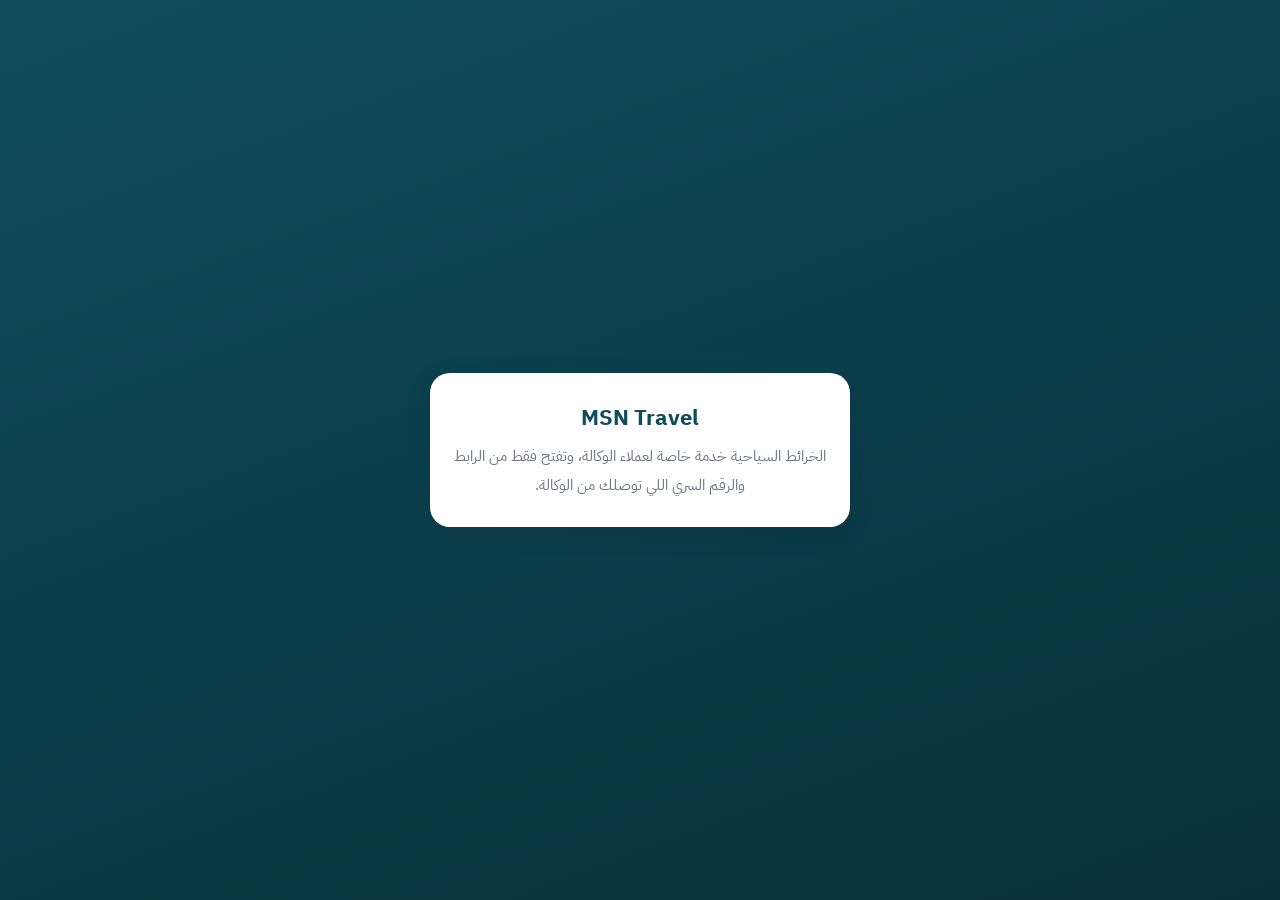
<file: index.html>
<!doctype html>
<html lang="ar" dir="rtl">
<head>
<meta charset="utf-8">
<meta name="viewport" content="width=device-width, initial-scale=1, viewport-fit=cover">
<title>MSN Travel</title>
<meta name="robots" content="noindex, nofollow">
<link href="https://fonts.googleapis.com/css2?family=IBM+Plex+Sans+Arabic:wght@400;600;700&display=swap" rel="stylesheet">
<link rel="stylesheet" href="style.css?v=mw2hzm10">
<style>
body { overflow: auto; min-height: 100vh; display: grid; place-items: center; padding: 24px; background: linear-gradient(160deg, var(--brand), #08303a); }
.box { background: var(--panel); border-radius: 20px; padding: 28px 24px; width: min(420px, 100%); text-align: center; box-shadow: var(--shadow); }
h1 { margin: 0 0 8px; font-size: 22px; color: var(--brand); } p { margin: 0; color: var(--muted); line-height: 1.9; font-size: 15px; }
</style>
</head>
<body>
<!-- The public site has only the travellers' map page (t/m/#<id>). The atlas is kept on the agency computer. -->
<div class="box"><h1>MSN Travel</h1><p>الخرائط السياحية خدمة خاصة لعملاء الوكالة، وتفتح فقط من الرابط والرقم السري اللي توصلك من الوكالة.</p></div>
</body>
</html>
</file>
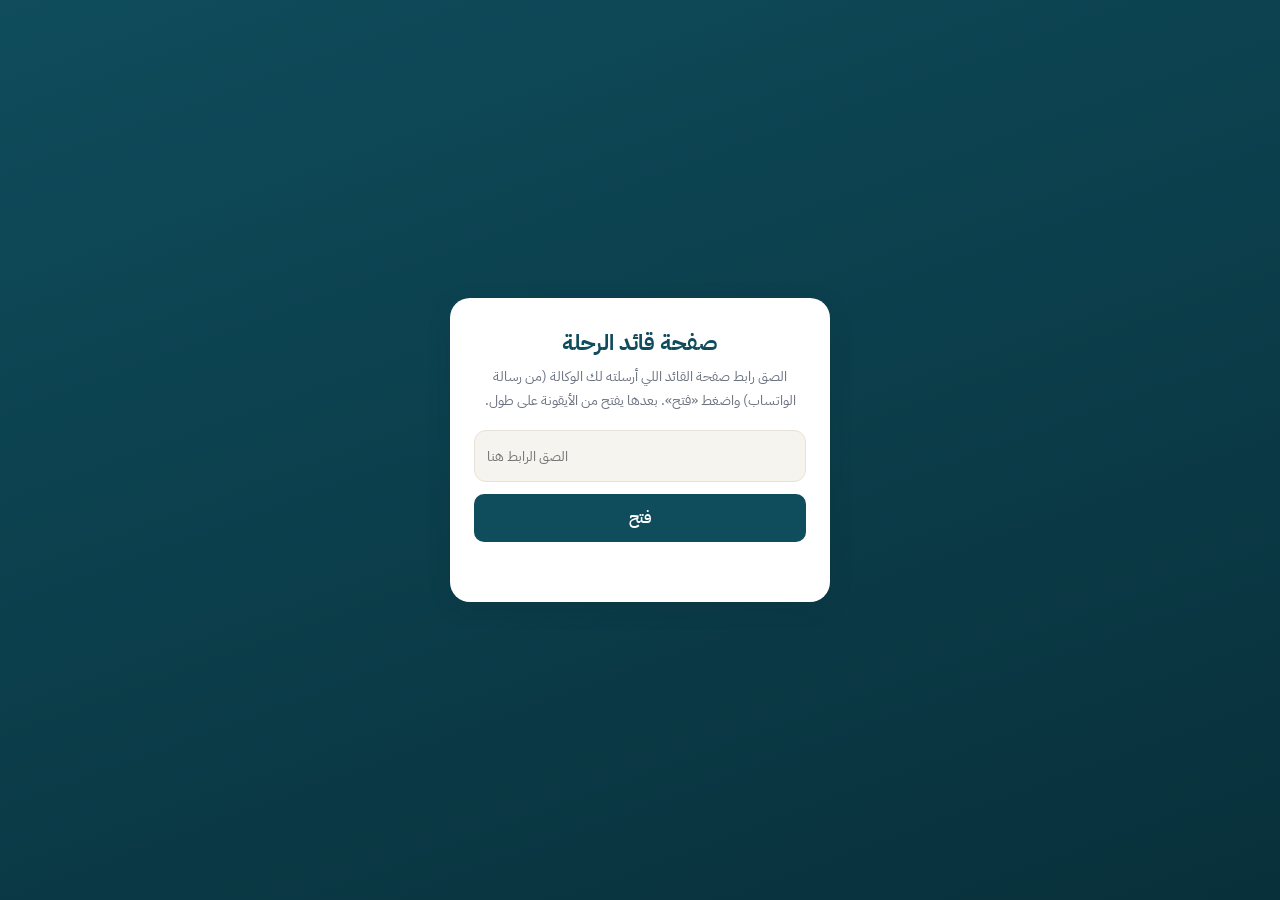
<file: lead/index.html>
<!doctype html>
<html lang="ar" dir="rtl">
<head>
<meta charset="utf-8">
<meta name="viewport" content="width=device-width, initial-scale=1, viewport-fit=cover">
<title>قائد الرحلة | MSN Travel</title>
<meta name="robots" content="noindex, nofollow">
<meta name="theme-color" content="#0f4c5c">
<link rel="manifest" id="mf" href="manifest.webmanifest">
<meta name="apple-mobile-web-app-capable" content="yes">
<link href="https://fonts.googleapis.com/css2?family=IBM+Plex+Sans+Arabic:wght@400;600;700&display=swap" rel="stylesheet">
<link rel="stylesheet" href="../vendor/leaflet.css">
<link rel="stylesheet" href="../style.css?v=mw2hzm10">
<style>
body { overflow: auto; }
.lock { min-height: 100vh; display: grid; place-items: center; padding: 24px; background: linear-gradient(160deg, var(--brand), #08303a); }
.lock .box { background: var(--panel); border-radius: 20px; padding: 28px 24px; width: min(380px, 100%); text-align: center; box-shadow: var(--shadow); }
.lock h1 { margin: 0 0 6px; font-size: 22px; color: var(--brand); } .lock p { margin: 0 0 18px; color: var(--muted); font-size: 14px; line-height: 1.7; }
.lock input { width: 100%; height: 52px; font-size: 26px; letter-spacing: 8px; text-align: center; border-radius: 12px; border: 1px solid var(--line); background: var(--bg); color: var(--ink); direction: ltr; }
.lock .btn { width: 100%; margin-top: 12px; height: 48px; font-size: 16px; } .msg { min-height: 22px; margin-top: 10px; color: var(--warn); font-size: 14px; }
.app { display: none; max-width: 720px; margin: 0 auto; padding-bottom: 40px; }
.app header { background: var(--brand); color: var(--brand-ink); padding: 20px 16px 16px; } .app header h1 { margin: 2px 0 0; font-size: 21px; } .app header small { opacity: .85; }
.card { background: var(--panel); margin: 12px 16px; border-radius: var(--radius); border: 1px solid var(--line); padding: 14px 16px; }
.card h2 { margin: 0 0 8px; font-size: 16px; } .note { color: var(--muted); font-size: 13px; line-height: 1.8; }
textarea, input, select { width: 100%; border: 1px solid var(--line); border-radius: 10px; padding: 10px 12px; font: inherit; background: var(--bg); color: var(--ink); }
textarea { min-height: 80px; resize: vertical; } .row { display: flex; gap: 8px; flex-wrap: wrap; margin-top: 8px; align-items: center; } .row > * { flex: 1; min-width: 120px; }
.row .btn { flex: none; } .btn.wide { width: 100%; margin-top: 8px; height: 46px; }
.quick { display: flex; gap: 6px; flex-wrap: wrap; margin-top: 8px; } .quick .chip { font-size: 13.5px; }
.ok { color: var(--ok); font-size: 14px; min-height: 20px; margin-top: 6px; }
#lmap { height: 52vh; min-height: 300px; border-radius: 12px; }
.edit { background: #fff; border: 1px solid var(--line); border-radius: 8px; padding: 6px 10px; font: inherit; font-size: 14px; font-weight: 700; cursor: pointer; box-shadow: 0 1px 5px rgba(0,0,0,.25); color: #0f4c5c; }
.edit.on { background: #0f4c5c; color: #fff; }
.pin { font-size: 26px; line-height: 32px; text-align: center; filter: drop-shadow(0 1px 2px rgba(0,0,0,.5)); }
.me { width: 14px; height: 14px; border-radius: 50%; background: #1a73e8; border: 3px solid #fff; box-shadow: 0 0 0 1px rgba(0,0,0,.3); }
.pop { text-align: right; min-width: 170px; } .pop img { width: 100%; max-height: 140px; object-fit: cover; border-radius: 8px; display: block; margin-bottom: 6px; }
.pop .btn { height: 32px; margin-top: 6px; width: 100%; font-size: 13px; }
.leaflet-tooltip.who { background: rgba(15,76,92,.92); color: #fff; border: 0; font-size: 12px; padding: 1px 6px; box-shadow: none; } .leaflet-tooltip.who::before { display: none; }
#ptForm { margin-top: 10px; border: 2px solid #0f4c5c; border-radius: 12px; padding: 10px 12px; } #ptForm h3 { margin: 0 0 4px; font-size: 15px; }
#ptImg { max-height: 120px; border-radius: 8px; margin-top: 8px; display: block; }
.trav { list-style: none; margin: 0; padding: 0; }
.trav li { display: grid; grid-template-columns: minmax(0, 1fr) auto; gap: 6px 10px; padding: 10px 0; border-bottom: 1px solid var(--line); font-size: 14.5px; }
.trav small { display: block; color: var(--muted); font-size: 12px; } .trav .off { color: var(--warn); }
.trav .acts { display: flex; flex-direction: column; gap: 4px; } .trav .acts .btn { height: 32px; padding: 0 10px; font-size: 12.5px; min-width: 104px; }
.trav .pm { grid-column: 1 / -1; display: flex; gap: 6px; } .trav .pm input { height: 36px; padding: 0 10px; font-size: 13.5px; } .trav .pm .btn { height: 36px; flex: none; padding: 0 12px; font-size: 13px; }
.linkbtn { background: none; border: 0; padding: 0; color: #1a73e8; font: inherit; font-size: 12.5px; cursor: pointer; }
.list { list-style: none; margin: 0; padding: 0; } .list li { padding: 9px 0; border-bottom: 1px solid var(--line); font-size: 14.5px; } .list small { display: block; color: var(--muted); font-size: 12px; }
</style>
</head>
<body>
<section class="lock" id="lock"><div class="box"><h1>صفحة قائد الرحلة</h1><p id="lockText">أدخل رمز القائد اللي أرسلته لك الوكالة.</p>
  <form id="form"><input id="pin" inputmode="numeric" maxlength="12" aria-label="رمز القائد" required><button class="btn" type="submit">دخول</button></form>
  <div class="msg" id="msg" role="alert"></div></div></section>
<main class="app" id="app">
  <header><small>قائد الرحلة</small><h1 id="title"></h1><div id="count"></div></header>
  <section class="card"><h2>🗺️ الخريطة</h2>
    <p class="note" style="margin:0 0 8px">النقاط الزرقاء: آخر موقع لكل مسافر. 📍 أماكنك اللي تظهر للمسافرين. لإضافة مكان: اضغط <b>✏️ إضافة مكان</b> في زاوية الخريطة، ثم اضغط على المكان في الخريطة.</p>
    <div id="lmap"></div>
    <div id="ptForm" hidden><h3>📍 مكان جديد للمسافرين</h3>
      <p class="note" style="margin:0">تقدر تسحب الدبوس أو تضغط مكان ثاني في الخريطة لتعديل الموقع.</p>
      <div class="row"><input id="ptName" maxlength="80" placeholder="اسم المكان (مثال: بوابة 3 في المجمع)"></div>
      <div class="row"><input id="ptNote" maxlength="200" placeholder="ملاحظة (اختياري، مثال: نتجمع هنا الساعة 5)"></div>
      <div class="row"><label class="btn ghost" style="margin:0">📷 صورة (اختياري)<input type="file" id="ptFile" accept="image/*" hidden></label><button class="btn ghost" id="ptMe" type="button">📍 موقعي الحين</button></div>
      <img id="ptImg" alt="" hidden>
      <div class="row"><button class="btn" id="ptSend" style="flex:1">حفظ وإرسال للمسافرين</button><button class="btn ghost" id="ptCancel" type="button">إلغاء</button></div>
      <div class="ok" id="ptOk"></div></div></section>
  <section class="card"><h2>🚌 تنبيه الباص</h2>
    <p class="note" style="margin:0">يوصل التنبيه لكل المسافرين حتى والجوال مقفل، ويذكّرهم قبل الموعد بـ 15 و 5 دقائق ووقت التحرك.</p>
    <div class="quick" id="quick"><button class="chip" data-min="10">بعد 10 دقائق</button><button class="chip" data-min="15">بعد 15 دقيقة</button><button class="chip" data-min="30">بعد 30 دقيقة</button><button class="chip" data-min="60">بعد ساعة</button></div>
    <div class="row"><input id="busAt" type="datetime-local" dir="ltr" aria-label="وقت التحرك"><input id="busPlace" placeholder="مكان التجمع (مثال: بوابة المتحف)"></div>
    <button class="btn wide" id="busSend">أرسل تنبيه الباص</button><div class="ok" id="busOk"></div></section>
  <section class="card"><h2>📣 رسالة للمجموعة</h2>
    <textarea id="text" maxlength="500" placeholder="مثال: الغداء الساعة 1:30 في المطعم المقابل للفندق"></textarea>
    <button class="btn wide" id="send">إرسال للكل</button><div class="ok" id="sendOk"></div></section>
  <section class="card"><h2>👥 المسافرون</h2><div class="note" id="codes"></div><ul class="trav" id="devs"></ul>
    <p class="note">«كتم 24 ساعة» يوقف التنبيهات عن جوال معيّن (مثلاً عائلة ما بتلتحق بجولة اليوم) والباقين يوصلهم عادي. «إيقاف» يقفل الخريطة على ذاك الجوال ويفضّي مكانه. «⚠️ بدون تنبيهات» يعني المسافر ما سمح بالتنبيهات بعد.</p></section>
  <section class="card"><h2>🕘 آخر الرسائل</h2><ul class="list" id="msgs"></ul></section>
  <p class="note" style="text-align:center"><button class="chip" id="out">خروج</button></p>
</main>
<script src="../vendor/leaflet.js"></script>
<script>
// Trip leader page lead/#<map id> (older links: lead/#<map id>~<server address>): the leader code (only its hash is on the
// server) unlocks a map with the travelers' last positions and the leader's places (added with "✏️ إضافة مكان": a tap on
// the map, a name, a photo, a note), bus alerts, messages to the group or to one traveler, and mute / stop per phone.
const $ = id => document.getElementById(id);
const esc = t => String(t ?? "").replace(/[&<>"]/g, c => ({ "&": "&amp;", "<": "&lt;", ">": "&gt;", '"': "&quot;" })[c]);
// What follows # (map id, and on older links ~server). A home-screen icon may open the page without it: the last one is remembered.
const HASH = (() => { let h = location.hash.slice(1);
  try { if (h) localStorage.setItem("lead-last", h); else if ((h = localStorage.getItem("lead-last") || "")) history.replaceState(null, "", "#" + h); } catch {}
  return h; })();
const [ID, SRVraw] = HASH.split("~"), SRV = SRVraw ? decodeURIComponent(SRVraw) : "https://api.msn-travel.workers.dev", KEY = "lead-" + ID;
const when = t => new Date(t).toLocaleString("ar", { weekday: "long", hour: "numeric", minute: "2-digit" });
const ago = t => { const m = Math.round((Date.now() - t) / 6e4); return m < 2 ? "الحين" : m < 60 ? `قبل ${m} دقيقة` : m < 1440 ? `قبل ${Math.round(m / 60)} ساعة` : `قبل ${Math.round(m / 1440)} يوم`; };
let PIN = null;
try { PIN = localStorage.getItem(KEY); } catch {}
async function api(path, body) {
  const r = await fetch(SRV + path + (body ? "" : "?map=" + encodeURIComponent(ID)), { method: body ? "POST" : "GET",
    headers: { "content-type": "application/json", "x-lead": PIN || "" }, body: body ? JSON.stringify({ map: ID, ...body }) : undefined });
  const j = await r.json().catch(() => ({})); if (!r.ok) throw j.error || "net"; return j;
}
if (!ID || !/^https?:\/\//.test(SRV)) askLink();
else { if (PIN) login(true); $("form").addEventListener("submit", e => { e.preventDefault(); PIN = $("pin").value.trim(); login(false); }); }
// No link after # (a home-screen icon can open the page without it): the leader pastes the link from the agency's message.
function askLink() {
  $("lockText").textContent = "الصق رابط صفحة القائد اللي أرسلته لك الوكالة (من رسالة الواتساب) واضغط «فتح». بعدها يفتح من الأيقونة على طول.";
  const i = $("pin"); i.value = ""; i.removeAttribute("maxlength"); i.inputMode = "url"; i.placeholder = "الصق الرابط هنا"; i.dir = "ltr";
  i.style.cssText = "font-size:14px;letter-spacing:0;text-align:left"; i.setAttribute("aria-label", "رابط صفحة القائد");
  $("form").querySelector("button").textContent = "فتح";
  $("form").addEventListener("submit", e => { e.preventDefault(); const m = i.value.trim().match(/#([^\s#]+)/);
    if (!m) { $("msg").textContent = "هذا موب رابط صفحة القائد. انسخ الرابط كاملاً من رسالة الوكالة."; return; }
    location.hash = m[1]; location.reload(); });
}
async function login(silent) {
  $("msg").textContent = silent ? "" : "جارٍ الدخول…";
  try { const j = await api("/lead/check", {}); try { localStorage.setItem(KEY, PIN); } catch {}
    $("lock").remove(); $("app").style.display = "block"; $("title").textContent = j.title; document.title = j.title + " | قائد الرحلة";
    initMap(); load(); setInterval(load, 30000);
  } catch (e) { $("msg").textContent = e === "lead" ? "رمز القائد غير صحيح." : "تعذر الاتصال. تأكد من الإنترنت وحاول مرة ثانية."; if (e === "lead") try { localStorage.removeItem(KEY); } catch {} }
}

// ---- Map: travelers (blue dots, last position) and the leader's places (📍) ----
let map, travLayer, ptLayer, draft = null, editing = false, fitted = false, DATA = null;
function initMap() {
  map = L.map("lmap", { zoomControl: false }).setView([26.2, 50.55], 11);
  L.control.zoom({ position: "topleft" }).addTo(map);
  L.tileLayer("https://tile.openstreetmap.org/{z}/{x}/{y}.png", { maxZoom: 19, attribution: "&copy; OpenStreetMap" }).addTo(map);
  travLayer = L.layerGroup().addTo(map); ptLayer = L.layerGroup().addTo(map);
  const Edit = L.Control.extend({ options: { position: "topright" }, onAdd: () => {
    const b = L.DomUtil.create("button", "edit"); b.id = "editBtn"; b.type = "button"; b.textContent = "✏️ إضافة مكان";
    L.DomEvent.on(b, "click", e => { L.DomEvent.stop(e); setEdit(!editing); }); return b; } });
  map.addControl(new Edit());
  map.on("click", e => { if (editing) placeDraft(e.latlng); });
}
function setEdit(on) {
  editing = on; $("editBtn").classList.toggle("on", on); $("editBtn").textContent = on ? "اضغط على المكان في الخريطة…" : "✏️ إضافة مكان";
  $("lmap").style.cursor = on ? "crosshair" : "";
  if (!on && !draft) $("ptForm").hidden = true;
}
function placeDraft(ll) {
  if (!draft) { draft = L.marker(ll, { draggable: true, zIndexOffset: 2000, icon: L.divIcon({ className: "", iconSize: [32, 32], iconAnchor: [16, 30], html: '<div class="pin">📌</div>' }) }).addTo(map); }
  else draft.setLatLng(ll);
  $("ptForm").hidden = false; editing = true; $("editBtn").textContent = "اضغط لتغيير المكان…";
  setTimeout(() => $("ptName").focus(), 50);
}
function cancelDraft() { if (draft) draft.remove(); draft = null; img = ""; $("ptImg").hidden = true; $("ptName").value = $("ptNote").value = ""; $("ptForm").hidden = true; setEdit(false); }
$("ptCancel").addEventListener("click", cancelDraft);
$("ptMe").addEventListener("click", () => {
  if (!navigator.geolocation) return done("ptOk", "الجوال ما يدعم تحديد الموقع.");
  done("ptOk", "جارٍ تحديد موقعك…");
  navigator.geolocation.getCurrentPosition(p => { const ll = L.latLng(p.coords.latitude, p.coords.longitude); placeDraft(ll); map.setView(ll, 17); done("ptOk", "✓ الدبوس على موقعك الحالي."); },
    () => done("ptOk", "ما قدرنا نحدد موقعك. اسمح بالموقع، أو اضغط على المكان في الخريطة."), { enableHighAccuracy: true, timeout: 15000 });
});
// The photo is made small (longest side 800 px, JPEG) before it is sent.
let img = "";
$("ptFile").addEventListener("change", e => {
  const f = e.target.files[0]; if (!f) return; const im = new Image();
  im.onload = () => { const k = Math.min(1, 800 / Math.max(im.width, im.height)), c = document.createElement("canvas");
    c.width = Math.round(im.width * k); c.height = Math.round(im.height * k); c.getContext("2d").drawImage(im, 0, 0, c.width, c.height);
    img = c.toDataURL("image/jpeg", 0.72); $("ptImg").src = img; $("ptImg").hidden = false; URL.revokeObjectURL(im.src); };
  im.onerror = () => done("ptOk", "تعذر قراءة الصورة."); im.src = URL.createObjectURL(f); e.target.value = "";
});
$("ptSend").addEventListener("click", async () => {
  if (!draft) return done("ptOk", "اضغط على المكان في الخريطة أول.");
  const ll = draft.getLatLng(); $("ptSend").disabled = true; done("ptOk", "جارٍ الإرسال…");
  try { await api("/lead/point", { name: $("ptName").value.trim(), note: $("ptNote").value.trim(), lat: +ll.lat.toFixed(6), lng: +ll.lng.toFixed(6), img });
    cancelDraft(); done("ptOk", "✓ المكان ظهر للمسافرين."); load(); }
  catch (e) { done("ptOk", e === "big" ? "الصورة كبيرة. اختر صورة ثانية." : "تعذر الإرسال. تأكد من الإنترنت."); }
  $("ptSend").disabled = false;
});
document.addEventListener("click", async e => { const b = e.target.closest("[data-delpt]"); if (!b) return;
  if (!confirm("حذف هذا المكان من خريطة المسافرين؟")) return;
  try { await api("/lead/delpoint", { id: +b.dataset.delpt }); map.closePopup(); load(); } catch { alert("تعذر الحذف."); } });
function drawMap(j) {
  travLayer.clearLayers(); ptLayer.clearLayers(); const pts = [];
  for (const d of j.devices) if (d.lat != null) {
    pts.push([d.lat, d.lng]);
    L.marker([d.lat, d.lng], { icon: L.divIcon({ className: "", iconSize: [20, 20], html: '<div class="me"></div>' }) })
      .bindTooltip(esc(d.name || "مسافر"), { permanent: true, direction: "top", className: "who", offset: [0, -8] })
      .bindPopup(`<div class="pop"><b>${esc(d.name || "مسافر")}</b><div>آخر موقع ${esc(ago(d.locat))}</div></div>`).addTo(travLayer);
  }
  for (const p of j.points) {
    pts.push([p.lat, p.lng]);
    L.marker([p.lat, p.lng], { icon: L.divIcon({ className: "", iconSize: [32, 32], iconAnchor: [16, 30], html: '<div class="pin">📍</div>' }) })
      .bindPopup(`<div class="pop">${p.img ? `<img src="${esc(SRV)}/img?id=${esc(p.img)}" alt="">` : ""}<b>${esc(p.place || "مكان")}</b>${p.note ? `<div>${esc(p.note)}</div>` : ""}
        <div class="note">${esc(when(p.at))}</div><button class="btn ghost" data-delpt="${p.id}">🗑️ حذف من خريطة المسافرين</button></div>`).addTo(ptLayer);
  }
  if (!fitted && pts.length) { fitted = true; map.fitBounds(L.latLngBounds(pts).pad(0.2), { maxZoom: 15 }); }
}
document.addEventListener("click", e => { const b = e.target.closest("[data-locate]"); if (!b || !DATA) return; const d = DATA.devices.find(x => x.k === b.dataset.locate);
  if (d && d.lat != null) { $("lmap").scrollIntoView({ behavior: "smooth", block: "center" }); map.setView([d.lat, d.lng], 16); } });

// ---- Lists ----
const drafts = {}; // private messages being typed survive the refresh
async function load() {
  if (document.hidden) return;
  let j; try { j = await api("/lead/devices"); } catch { return; }
  DATA = j; drawMap(j);
  const by = {}; for (const d of j.devices) (by[d.h] ||= []).push(d);
  const live = j.codes.filter(c => !c.off && c.e > Date.now());
  $("count").textContent = `${j.devices.length} جوال · ${j.devices.filter(d => d.push).length} فعّلوا التنبيهات`;
  $("codes").innerHTML = live.map(c => `رقم سري ${esc(c.h)}…: ${(by[c.h] || []).length} من ${c.n} جوال`).join("<br>");
  if (!$("devs").contains(document.activeElement)) {
    for (const i of document.querySelectorAll("[data-pm]")) drafts[i.dataset.pm] = i.value;
    $("devs").innerHTML = j.devices.map(d => { const muted = d.mute > Date.now();
      return `<li><div><b>${esc(d.name || "بدون اسم")}</b><small>دخل ${esc(ago(d.at))} · آخر ظهور ${esc(ago(d.seen))}${d.push ? "" : ' · <span class="off">⚠️ بدون تنبيهات</span>'}${muted ? " · 🔕 مكتوم حتى " + esc(when(d.mute)) : ""}</small>
        ${d.lat != null ? `<button class="linkbtn" data-locate="${esc(d.k)}">📍 آخر موقع (${esc(ago(d.locat))})</button>` : ""}</div>
        <div class="acts"><button class="btn ghost" data-kick="${esc(d.k)}">إيقاف</button>${muted ? `<button class="btn ghost" data-mute="${esc(d.k)}" data-until="0">🔔 إلغاء الكتم</button>` : `<button class="btn ghost" data-mute="${esc(d.k)}" data-until="24">🔕 كتم 24 ساعة</button>`}</div>
        <div class="pm"><input data-pm="${esc(d.k)}" maxlength="500" placeholder="رسالة خاصة لـ ${esc(d.name || "هذا المسافر")}" value="${esc(drafts[d.k] || "")}"><button class="btn" data-pmsend="${esc(d.k)}">إرسال</button></div></li>`; }).join("") || '<li class="note">ما دخل أحد بعد.</li>';
  }
  const names = {}; for (const d of j.devices) names[d.k] = d.name || "مسافر";
  $("msgs").innerHTML = j.msgs.slice().reverse().map(m => `<li>${esc(m.text)}<small>${esc(when(m.at))}${m.who === "lead" ? " · أنت" : m.who === "agency" ? " · الوكالة" : ""}${m.to ? " · خاصة لـ " + esc(names[m.to] || "مسافر") : ""}</small></li>`).join("") || '<li class="note">لا توجد رسائل بعد.</li>';
}
const localInput = t => new Date(t - new Date(t).getTimezoneOffset() * 6e4).toISOString().slice(0, 16);
$("busAt").value = localInput(Date.now() + 30 * 6e4);
$("quick").addEventListener("click", e => { const b = e.target.closest("[data-min]"); if (b) $("busAt").value = localInput(Date.now() + b.dataset.min * 6e4); });
const done = (el, t) => { $(el).textContent = t; clearTimeout(done[el]); done[el] = setTimeout(() => { $(el).textContent = ""; }, 5000); };
$("busSend").addEventListener("click", async () => {
  const t = new Date($("busAt").value).getTime(); if (!(t > Date.now())) return done("busOk", "اختر وقتاً قادماً.");
  $("busSend").disabled = true;
  try { await api("/lead/bus", { t, place: $("busPlace").value.trim() }); done("busOk", "✓ وصل التنبيه للمسافرين: الباص يتحرك " + when(t)); load(); }
  catch { done("busOk", "تعذر الإرسال. تأكد من الإنترنت."); }
  $("busSend").disabled = false;
});
$("send").addEventListener("click", async () => {
  const text = $("text").value.trim(); if (!text) return; $("send").disabled = true;
  try { await api("/lead/msg", { text }); $("text").value = ""; done("sendOk", "✓ أُرسلت لكل المسافرين"); load(); } catch { done("sendOk", "تعذر الإرسال. تأكد من الإنترنت."); }
  $("send").disabled = false;
});
// One traveler: mute for 24 hours (or back on), stop the map on that phone, or a private message.
document.addEventListener("click", async e => {
  const m = e.target.closest("[data-mute]"), k = e.target.closest("[data-kick]"), s = e.target.closest("[data-pmsend]");
  if (m) { m.disabled = true; try { await api("/lead/mute", { k: m.dataset.mute, until: m.dataset.until === "24" ? Date.now() + 864e5 : 0 }); load(); } catch { alert("تعذر التغيير. تأكد من الإنترنت."); m.disabled = false; } }
  if (k && confirm("إيقاف الخريطة على هذا الجوال؟ يقدر يدخل مرة ثانية بالرقم السري إذا فيه مكان.")) { try { await api("/lead/kick", { k: k.dataset.kick }); load(); } catch { alert("تعذر الإيقاف."); } }
  if (s) { const i = document.querySelector(`[data-pm="${CSS.escape(s.dataset.pmsend)}"]`), text = i.value.trim(); if (!text) return i.focus();
    s.disabled = true; try { await api("/lead/msg", { text, to: s.dataset.pmsend }); i.value = ""; drafts[s.dataset.pmsend] = ""; s.textContent = "✓"; setTimeout(() => { s.textContent = "إرسال"; }, 2000); load(); }
    catch { alert("تعذر الإرسال. تأكد من الإنترنت."); } s.disabled = false; }
});
$("out").addEventListener("click", () => { try { localStorage.removeItem(KEY); } catch {} location.reload(); });
document.addEventListener("visibilitychange", () => { if (!document.hidden && $("app").style.display) load(); });
</script>
</body>
</html>
</file>
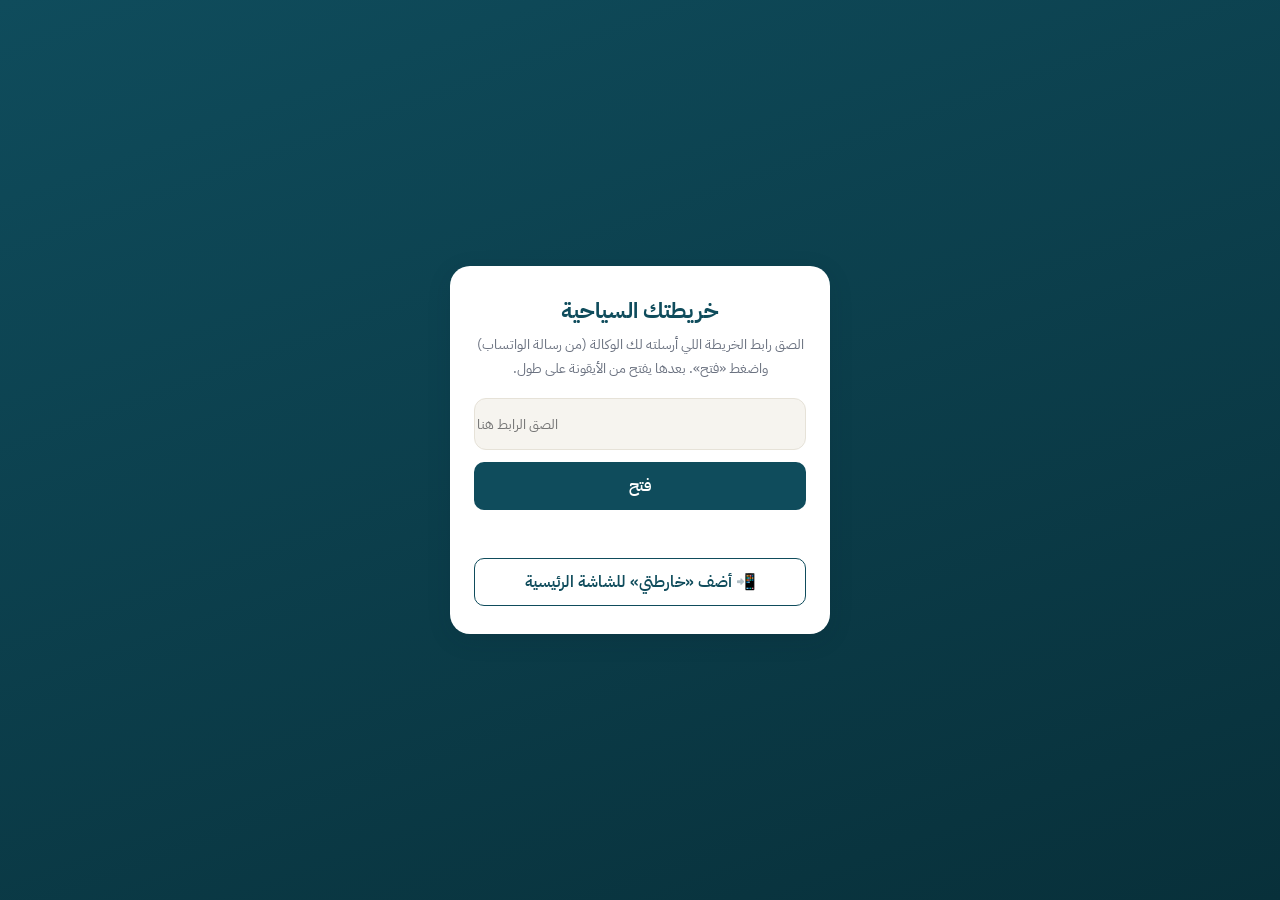
<file: t/m/index.html>
<!doctype html>
<html lang="ar" dir="rtl">
<head>
<meta charset="utf-8">
<meta name="viewport" content="width=device-width, initial-scale=1, viewport-fit=cover">
<title>خريطتك السياحية</title>
<meta name="robots" content="noindex, nofollow">
<meta name="theme-color" content="#0f4c5c">
<link rel="manifest" id="mf" href="manifest.webmanifest">
<script>if (/Android/i.test(navigator.userAgent)) document.getElementById("mf").href = "manifest-a.webmanifest";</script>
<meta name="apple-mobile-web-app-capable" content="yes">
<meta name="apple-mobile-web-app-title" content="خارطتي">
<link rel="apple-touch-icon" href="../../icons/map-180.png">
<link rel="icon" type="image/png" href="../../icons/map-192.png">
<link href="https://fonts.googleapis.com/css2?family=IBM+Plex+Sans+Arabic:wght@400;600;700&display=swap" rel="stylesheet">
<link rel="stylesheet" href="../../vendor/leaflet.css">
<link rel="stylesheet" href="../../style.css?v=mw2hzm10">
<style>
body { overflow: auto; }
.lock { min-height: 100vh; display: grid; place-items: center; padding: 24px; background: linear-gradient(160deg, var(--brand), #08303a); }
.lock .box { background: var(--panel); border-radius: 20px; padding: 28px 24px; width: min(380px, 100%); text-align: center; box-shadow: var(--shadow); }
.lock h1 { margin: 0 0 6px; font-size: 22px; color: var(--brand); }
.lock p { margin: 0 0 18px; color: var(--muted); font-size: 14px; line-height: 1.7; }
.lock input { width: 100%; height: 52px; font-size: 26px; letter-spacing: 8px; text-align: center; border-radius: 12px; border: 1px solid var(--line); background: var(--bg); direction: ltr; }
.lock .btn { width: 100%; margin-top: 12px; height: 48px; font-size: 16px; }
.lock .msg { min-height: 22px; margin-top: 10px; color: var(--warn); font-size: 14px; }
.trip { display: none; max-width: 980px; margin: 0 auto; padding-bottom: 90px; }
.trip header { background: var(--brand); color: var(--brand-ink); padding: 22px 18px 18px; }
.trip header small { opacity: .85; display: flex; align-items: center; gap: 8px; }
.logo { height: 40px; max-width: 120px; object-fit: contain; background: #fff; border-radius: 8px; padding: 3px; }
.lock .logo { height: 64px; max-width: 180px; margin-bottom: 10px; }
.trip header h1 { margin: 4px 0; font-size: 24px; }
.days { display: flex; gap: 8px; overflow-x: auto; padding: 12px 16px; position: sticky; top: 0; background: var(--bg); z-index: 500; border-bottom: 1px solid var(--line); }
.days .chip { white-space: nowrap; }
#tmap { height: 46vh; min-height: 280px; }
.day-head { padding: 16px 16px 4px; }
.day-head h2 { margin: 0; font-size: 19px; } .day-head p { margin: 4px 0 0; color: var(--muted); font-size: 14px; }
.stop { background: var(--panel); margin: 12px 16px; border-radius: var(--radius); overflow: hidden; box-shadow: 0 2px 10px rgba(0,0,0,.06); border: 1px solid var(--line); }
.stop img { width: 100%; height: 220px; object-fit: cover; display: block; background: var(--line); }
.stop .body { padding: 14px 16px 16px; }
.stop h3 { margin: 0; font-size: 18px; display: flex; gap: 10px; align-items: center; }
.num { flex: none; width: 28px; height: 28px; border-radius: 50%; background: var(--brand); color: var(--brand-ink); display: grid; place-items: center; font-size: 14px; }
.stop .meta { color: var(--muted); font-size: 13px; margin: 4px 0 8px; }
.stop p { margin: 0 0 12px; line-height: 1.85; }
.leg { text-align: center; color: var(--muted); font-size: 12.5px; }
.npin { width: 28px; height: 28px; border-radius: 50%; background: var(--brand); color: #fff; display: grid; place-items: center; font-weight: 700; border: 2px solid #fff; box-shadow: 0 1px 5px rgba(0,0,0,.4); }
.dock { position: fixed; bottom: 0; left: 0; right: 0; display: flex; gap: 8px; padding: 10px 16px calc(10px + env(safe-area-inset-bottom)); background: var(--panel); border-top: 1px solid var(--line); z-index: 1000; justify-content: center; }
.dock .btn { flex: 1; max-width: 300px; }
.offline-note { font-size: 12.5px; color: var(--muted); padding: 0 16px; }
.place { display: grid; grid-template-columns: 76px 1fr; gap: 12px; background: var(--panel); margin: 10px 16px; padding: 12px; border-radius: var(--radius); border: 1px solid var(--line); }
.place h3 { margin: 0; font-size: 16px; } .place .meta { color: var(--muted); font-size: 12.5px; margin: 2px 0 4px; }
.place p { margin: 4px 0 8px; font-size: 13.5px; line-height: 1.7; display: -webkit-box; -webkit-line-clamp: 3; -webkit-box-orient: vertical; overflow: hidden; }
.place .go { display: flex; gap: 8px; } .place .btn { height: 36px; padding: 0 12px; font-size: 13.5px; }
.place.near { border-color: #1a73e8; box-shadow: 0 0 0 2px rgba(26,115,232,.25); }
.cats { display: flex; gap: 6px; overflow-x: auto; padding: 8px 16px 2px; }
.cats .chip { white-space: nowrap; } .cats .chip small { opacity: .7; } .more { display: block; margin: 8px auto 16px; }
.afilter { display: flex; gap: 8px; padding: 8px 16px 0; } .afilter select, .afilter input { flex: 1; min-width: 0; height: 40px; border: 1px solid var(--line); border-radius: 10px; padding: 0 10px; font: inherit; font-size: 14px; background: var(--panel); color: var(--ink); }
.pop { text-align: right; min-width: 180px; } .pop img { width: 100%; height: 100px; object-fit: cover; border-radius: 8px; display: block; margin-bottom: 6px; }
.pop .btn { height: 34px; margin-top: 8px; width: 100%; color: #fff; }
.apps { background: var(--panel); margin: 12px 16px; border-radius: var(--radius); border: 1px solid var(--line); padding: 14px 16px; }
.apps h2 { margin: 0 0 4px; font-size: 16px; } .apps p { margin: 0 0 10px; color: var(--muted); font-size: 13.5px; line-height: 1.8; }
.apps .row { display: flex; gap: 8px; flex-wrap: wrap; } .apps .btn { flex: 1; min-width: 150px; }
.hpin { font-size: 26px; line-height: 32px; text-align: center; filter: drop-shadow(0 1px 2px rgba(0,0,0,.5)); } .hpin.small { font-size: 18px; line-height: 24px; }
#tmap { position: relative; } #tmap.picking { cursor: crosshair; }
.pinhint { position: absolute; top: 10px; left: 50%; transform: translateX(-50%); z-index: 1000; background: #0f4c5c; color: #fff; padding: 8px 12px; border-radius: 20px; font-size: 14px; white-space: nowrap; box-shadow: 0 2px 8px rgba(0,0,0,.3); pointer-events: auto; }
.pinhint button { background: #fff; color: #0f4c5c; border: 0; border-radius: 12px; padding: 2px 10px; margin-inline-start: 8px; font: inherit; font-size: 13px; cursor: pointer; }
.dock .btn[aria-pressed="true"] { background: var(--brand); color: #fff; }
.busbar { display: none; align-items: center; gap: 10px; background: #fff4d6; color: #5c3d00; border-bottom: 1px solid #f0d58c; padding: 10px 16px; font-size: 14.5px; line-height: 1.6; }
.busbar.on { display: flex; } .busbar b { font-size: 16px; } .busbar.soon { background: #ffe1dc; color: #7a1408; border-color: #f3b2a8; }
.buslist { margin: 0 0 10px; padding: 0; list-style: none; } .buslist li { padding: 6px 0; border-bottom: 1px solid var(--line); font-size: 14px; }
.buslist li.past { color: var(--muted); text-decoration: line-through; }
.alarm { position: fixed; inset: 0; z-index: 5000; display: grid; place-items: center; padding: 24px; background: rgba(160, 20, 8, .94); color: #fff; text-align: center; }
.alarm .box { width: min(420px, 100%); } .alarm .big { font-size: 64px; } .alarm h2 { margin: 8px 0; font-size: 26px; } .alarm p { font-size: 18px; line-height: 1.8; margin: 0 0 20px; }
.alarm .btn { width: 100%; height: 52px; font-size: 18px; background: #fff; color: #7a1408; }
.alarm.msg { background: rgba(15, 76, 92, .96); } .alarm.msg .btn { color: var(--brand); }
.lock input.who { font-size: 15px; letter-spacing: 0; height: 44px; margin-top: 8px; direction: rtl; }
.homebar { display: flex; align-items: center; gap: 8px; margin: 10px 16px 0; padding: 10px 12px; border-radius: 14px; background: #e8f3f5; border: 1px solid #b9dbe1; }
.homebar .btn { flex: 1; } .homebar .x { flex: 0 0 auto; background: none; border: 0; font-size: 20px; color: var(--muted); padding: 4px 8px; cursor: pointer; }
.lock .homebtn { margin-top: 16px; }
.gate .hicon { width: 84px; height: 84px; border-radius: 20px; box-shadow: 0 6px 18px rgba(0,0,0,.25); }
.gate .hgo { height: 64px; font-size: 24px; font-weight: 700; margin-top: 8px; border-radius: 16px; }
.gate .hlater { background: none; border: 0; color: var(--muted); font: inherit; font-size: 14px; margin-top: 12px; padding: 6px 14px; cursor: pointer; text-decoration: underline; }
.hsteps { text-align: right; margin: 0 0 14px; padding: 0; list-style: none; counter-reset: s; }
.hsteps li { counter-increment: s; position: relative; padding: 8px 36px 8px 0; border-bottom: 1px solid var(--line); font-size: 14.5px; line-height: 1.7; color: var(--ink); }
.hsteps li::before { content: counter(s); position: absolute; right: 0; top: 9px; width: 26px; height: 26px; border-radius: 50%; background: var(--brand); color: #fff; display: grid; place-items: center; font-weight: 700; font-size: 14px; }
.hsteps .k { display: inline-block; padding: 0 8px; border-radius: 8px; background: var(--bg); border: 1px solid var(--line); font-weight: 600; }
.harrow { position: fixed; bottom: 6px; left: 50%; transform: translateX(-50%); z-index: 4001; color: #fff; text-align: center; font-size: 13px; animation: hbob 1s ease-in-out infinite alternate; pointer-events: none; }
.harrow b { display: block; font-size: 34px; line-height: 1; }
@keyframes hbob { from { transform: translate(-50%, 0); } to { transform: translate(-50%, 10px); } }
@media (prefers-reduced-motion: reduce) { .harrow { animation: none; } }
.gate { position: fixed; inset: 0; z-index: 4000; display: grid; place-items: center; padding: 24px; background: rgba(8, 48, 58, .96); }
.gate .box { background: var(--panel); border-radius: 20px; padding: 26px 22px; width: min(400px, 100%); text-align: center; box-shadow: var(--shadow); }
.gate h2 { margin: 6px 0; color: var(--brand); font-size: 21px; } .gate p { color: var(--muted); font-size: 14.5px; line-height: 1.9; margin: 0 0 14px; }
.gate .btn { width: 100%; height: 50px; font-size: 16px; } .gate .big { font-size: 48px; } .gate .msg { color: var(--warn); font-size: 14px; min-height: 20px; margin-top: 8px; }
.msglist { margin: 0 0 6px; padding: 0; list-style: none; } .msglist li { padding: 8px 0; border-bottom: 1px solid var(--line); font-size: 14.5px; line-height: 1.7; }
.wx:empty { display: none; } .wx { font-weight: 600; color: var(--ink) !important; }
.msglist small { color: var(--muted); display: block; font-size: 12px; }
</style>
</head>
<body>
<section class="lock" id="lock">
  <div class="box">
    <img class="logo" id="lockLogo" alt="" hidden><h1 id="lockTitle">خريطتك السياحية</h1>
    <p id="lockText">أدخل الرقم السري الذي أرسلته لك الوكالة لفتح خريطتك.</p>
    <form id="form"><input id="code" inputmode="numeric" autocomplete="one-time-code" maxlength="12" aria-label="الرقم السري" required>
    <input id="who" class="who" maxlength="40" autocomplete="name" placeholder="اسمك (اختياري، يشوفه قائد الرحلة)" aria-label="اسمك">
    <button class="btn" type="submit">افتح الخريطة</button></form>
    <div class="msg" id="msg" role="alert"></div>
    <button class="btn ghost homebtn" id="homeBtnL" type="button" hidden>📲 أضف «خارطتي» للشاشة الرئيسية</button>
  </div>
</section>
<main class="trip" id="trip"></main>
<script src="../../vendor/leaflet.js"></script>
<script src="../../geo.js?v=mw2hzm10"></script>
<script>
// Map page t/m/#<id>. The map's settings and secret codes live in k/<id>.json, written by the agency's settings file:
// the settings are sealed (AES-GCM) with a data key, and each code slot holds that key plus the code's expiry time,
// sealed with a key derived from the code (PBKDF2-SHA256). When a code's time runs out the page locks itself and asks
// for a new code. The file is fetched fresh when online and kept on the phone for offline use; a deleted map stops opening.
// The map id is after #. A home-screen icon may open the page without it, so the last map opened here is remembered.
const ID = (() => { let id = location.hash.slice(1).replace(/[^\w-]/g, "");
  try { if (id) localStorage.setItem("map-last-id", id); else if ((id = localStorage.getItem("map-last-id") || "")) history.replaceState(null, "", "#" + id); } catch {}
  return id; })();
const $ = id => document.getElementById(id);
const esc = t => String(t ?? "").replace(/[&<>"]/g, c => ({ "&": "&amp;", "<": "&lt;", ">": "&gt;", '"': "&quot;" })[c]);
const KEY = "map-code-" + ID, FILE = `k/${ID}.json`, CACHE = "trip-m-" + ID;
// Clock that cannot be wound back: every time the page is online it keeps the internet time (the server's Date header),
// and "now" is never earlier than the latest internet time seen. Setting the phone's date back after that does not
// bring an expired code back to life.
const NET = "map-net-time";
const netSeen = () => { try { return +localStorage.getItem(NET) || 0; } catch { return 0; } };
const now = () => Math.max(Date.now(), netSeen());
// The agency's name and logo are sealed with the map; kept on the phone after the first opening so the lock screen shows them.
const BRAND = "map-brand-" + ID, brandOf = T => ({ name: T.brand || "MSN Travel", logo: T.logo || "" });
try { const b = JSON.parse(localStorage.getItem(BRAND)); if (b) { $("lockTitle").textContent = "خريطتك السياحية من " + b.name; document.title = b.name;
  if (b.logo) { $("lockLogo").src = b.logo; $("lockLogo").hidden = false; } } } catch {}
const store = { get: () => { try { return localStorage.getItem(KEY); } catch { return null; } },
  set: v => { try { localStorage.setItem(KEY, v); } catch {} }, del: () => { try { localStorage.removeItem(KEY); } catch {} } };
const MSG = { code: "الرقم السري غير صحيح، حاول مرة أخرى.", expired: "انتهت صلاحية الرقم السري. اطلب رقماً جديداً من الوكالة وأدخله هنا.",
  gone: "أوقفت الوكالة هذه الخريطة.", stopped: "أوقفت الوكالة هذا الرقم السري. اطلب رقماً جديداً وأدخله هنا.", offline: "اتصل بالإنترنت مرة واحدة لفتح الخريطة أول مرة.", srvdown: "تعذر الاتصال بسيرفر الوكالة. اتصل بالإنترنت وحاول مرة ثانية.",
  full: "اكتمل عدد الأجهزة المسموح لهذا الرقم السري. اطلب من الوكالة رقماً آخر.", kicked: "أوقفت الوكالة أو قائد الرحلة الخريطة على هذا الجهاز. تواصل معهم.", data: "تعذر تحميل بيانات الخريطة. اتصل بالإنترنت ثم حاول." };
const fmtLeft = ms => { const m = Math.max(0, Math.floor(ms / 60000)), d = Math.floor(m / 1440), h = Math.floor(m % 1440 / 60);
  return [d && d + " يوم", h && h + " ساعة", (m % 60 || !(d || h)) && (m % 60) + " دقيقة"].filter(Boolean).join(" و").replace(/^0 دقيقة$/, "أقل من دقيقة"); };

if (!ID) askLink();
else {
  try { const [id, why] = (sessionStorage.getItem("map-expired") || "").split("|");
    if (id === ID) { sessionStorage.removeItem("map-expired"); $("msg").textContent = MSG[why] || MSG.expired; } } catch {}
  const saved = store.get(); if (saved) unlock(saved, true);
  $("form").addEventListener("submit", e => { e.preventDefault(); unlock($("code").value.trim(), false); });
}

// No link after # (a home-screen icon can open the page without it): the traveler pastes the link from the agency's message.
function askLink() {
  $("lockText").textContent = "الصق رابط الخريطة اللي أرسلته لك الوكالة (من رسالة الواتساب) واضغط «فتح». بعدها يفتح من الأيقونة على طول.";
  const i = $("code"); i.value = ""; i.removeAttribute("maxlength"); i.inputMode = "url"; i.placeholder = "الصق الرابط هنا"; i.dir = "ltr";
  i.style.cssText = "font-size:14px;letter-spacing:0;text-align:left"; i.setAttribute("aria-label", "رابط الخريطة");
  for (const x of document.querySelectorAll("#form .who")) x.remove();
  $("form").querySelector("button").textContent = "فتح";
  $("form").addEventListener("submit", e => { e.preventDefault(); const m = i.value.trim().match(/#([^\s#]+)/);
    if (!m) { $("msg").textContent = "هذا موب رابط الخريطة. انسخ الرابط كاملاً من رسالة الوكالة."; return; }
    location.hash = m[1]; location.reload(); });
}
function b64(s) { return Uint8Array.from(atob(s), c => c.charCodeAt(0)); }
async function getFile() {
  try {
    // "no-cache" asks the server every time but downloads the file only when it changed (the page checks every minute).
    const r = await fetch(FILE, { cache: "no-cache" });
    if (r.status === 404) { if (window.caches) caches.delete(CACHE); throw "gone"; }
    if (!r.ok) throw 0;
    const net = Date.parse(r.headers.get("Date")); if (net > netSeen()) try { localStorage.setItem(NET, net); } catch {}
    const j = await r.clone().json();
    if (window.caches) caches.open(CACHE).then(c => c.put(FILE, r)).catch(() => {});
    return j;
  } catch (e) {
    if (e === "gone") throw e;
    const hit = window.caches && await caches.match(FILE); if (hit) return hit.json();
    throw "offline";
  }
}
// The code's slot in the map file (null when the code is wrong or was stopped by the agency).
async function slotFor(F, code) {
  const base = await crypto.subtle.importKey("raw", new TextEncoder().encode(code), "PBKDF2", false, ["deriveKey"]);
  const key = await crypto.subtle.deriveKey({ name: "PBKDF2", salt: b64(F.s), iterations: 310000, hash: "SHA-256" }, base,
    { name: "AES-GCM", length: 256 }, false, ["decrypt"]);
  for (const [iv, w] of F.k) { try { return JSON.parse(new TextDecoder().decode(await crypto.subtle.decrypt({ name: "AES-GCM", iv: b64(iv) }, key, b64(w)))); } catch {} }
  return null;
}
async function unlock(code, silent) {
  $("msg").textContent = silent ? "" : "جارٍ الفتح…";
  try {
    const F = await getFile(), slot = await slotFor(F, code);
    if (!slot) throw silent ? "stopped" : "code";
    if (now() >= slot.e) throw "expired";
    // A code made ahead for a later trip opens from its start (the arrival day).
    if (slot.s && now() < slot.s) { store.del(); $("msg").textContent = "هذا الرقم يبدأ " + new Date(slot.s).toLocaleString("ar", { weekday: "long", day: "numeric", month: "long", hour: "numeric", minute: "2-digit" }) + ". افتح الخريطة في وقتها."; return; }
    const raw = await openBody(F, slot);
    // iPhone: alerts need the map opened from the home screen, so it joins (and takes a place on the code) only there.
    if (raw.srv && isIOS && !standalone) { store.set(code); $("msg").textContent = ""; S = null; return gate(); }
    if (raw.srv) await join(raw.srv, code, ($("who") && $("who").value.trim()) || "");
    if (raw.svcAt) raw.svc = await getSvc(slot) || raw.svc; // markets and fuel stations: their own file next to the map's
    const daysSeen = JSON.stringify(raw.days || []); svcSeen = svcSig(raw); const T = await expand(raw);
    store.set(code); T.until = slot.e;
    render(T); watchExpiry(code, slot.e, F.v, daysSeen);
    if (S) { inbox(); setInterval(inbox, 30000); gate(); showShare(); locTick(); setInterval(locTick, 12e4); }
  } catch (e) {
    store.del();
    $("msg").textContent = MSG[e] || MSG.code;
  }
}
async function openBody(F, slot) {
  const dk = await crypto.subtle.importKey("raw", b64(slot.k), "AES-GCM", false, ["decrypt"]);
  return JSON.parse(new TextDecoder().decode(await crypto.subtle.decrypt({ name: "AES-GCM", iv: b64(F.v) }, dk, b64(F.d))));
}
// The map's markets and fuel stations (sealed with the same key), kept on the phone for use without internet.
const SFILE = `k/${ID}.s.json`;
async function getSvc(slot) {
  let F = null;
  try { const r = await fetch(SFILE, { cache: "no-cache" }); if (r.ok) { F = await r.clone().json(); if (window.caches) caches.open(CACHE).then(c => c.put(SFILE, r)).catch(() => {}); } } catch {}
  if (!F && window.caches) { const hit = await caches.match(SFILE); if (hit) F = await hit.json(); }
  try { return F ? await openBody(F, slot) : null; } catch { return null; }
}
// The code stops working at its expiry, even with the page open; and while online the page checks every minute that
// the agency has not stopped the code or deleted the map (either way it locks and asks for a new code), and picks up
// changes to the hotel and bus times.
let svcSeen = "";
const svcSig = B => B.svcAt ? "f" + B.svcAt : B.svc ? (B.svc.at || 0) + "" : "";
function watchExpiry(code, until, seen, daysSeen) {
  const lock = why => { store.del(); try { sessionStorage.setItem("map-expired", ID + "|" + why); } catch {} location.reload(); };
  const tick = () => {
    if (now() >= until) return lock("expired");
    const v = $("valid"); if (v) v.textContent = "صلاحية الرقم السري: " + fmtLeft(until - now());
  };
  const recheck = async () => {
    if (!navigator.onLine) return;
    try {
      const F = await getFile(), slot = await slotFor(F, code); if (!slot) return lock("stopped");
      if (F.v !== seen) { seen = F.v; const B = await openBody(F, slot);
        if (JSON.stringify(B.days || []) !== daysSeen || svcSig(B) !== svcSeen) return location.reload(); // a new program or new markets: open it again
        cur.T.hotel = B.hotel; cur.T.hotels = B.hotels; cur.T.bus = B.bus || []; showHotel(); busTick(); }
      tick();
    } catch (e) { if (e === "gone") lock("gone"); }
  };
  tick(); setInterval(tick, 30000); setInterval(recheck, 60000);
  document.addEventListener("visibilitychange", () => { if (!document.hidden) { tick(); recheck(); } });
}
// Region map: the area's places are sealed in the map file with its settings (the full atlas is not public).
// Place row: [id, country, city, name, en, cat, gem01, desc, lat, lng, img, unesco01, descFromWikipedia01]
async function expand(B) {
  if (!B.places) throw "data";
  const S = r => ({ id: r[0], country: r[1], city: r[2], name: r[3], en: r[4], cat: r[5], gem: r[6] === 1, desc: r[7], lat: r[8], lng: r[9], img: r[10], unesco: r[11] === 1, wdesc: r[12] === 1 });
  B.area = B.places.map(S); delete B.places;
  const byId = new Map(B.area.map(s => [s.id, s]));
  B.area.push(...svcPlaces(B.svc, B.area));
  B.days = (B.days || []).map(d => ({ title: d.title || "", note: d.note || "", date: d.date || "",
    sites: d.sites.map(x => { const s = byId.get(x.id || x); return s ? { ...s, note: x.note || "" } : null; }).filter(Boolean) }));
  return B;
}
// Markets (malls included) and fuel stations sealed in the map with its places: on the same map, with the same country,
// city, search and category filters. Row: [kind "m"/"f", name, lat, lng, note, country, city] (the first collection had
// {mall, fuel} rows [name, lat, lng, address] with no city: each takes the nearest place's).
const SVC_CAT = { m: "أسواق ومجمعات", f: "محطات وقود" };
function svcPlaces(svc, places) {
  if (!svc) return [];
  const rows = svc.rows ? svc.rows.concat(svc.own || []) : [...(svc.mall || []).map(r => ["m", ...r]), ...(svc.fuel || []).map(r => ["f", ...r])];
  return rows.map((r, i) => { let country = r[5], city = r[6];
    if (!country && places.length) { const at = { lat: r[2], lng: r[3] }, p = places.reduce((b, s) => km(at, s) < km(at, b) ? s : b); country = p.country; city = p.city; }
    return { id: "svc" + i, svc: r[0], country: country || "", city: city || "", name: r[1], en: "", cat: SVC_CAT[r[0]] || SVC_CAT.m, lat: r[2], lng: r[3], desc: r[4] || "", img: "" }; });
}
// Saved copies of the old public atlas data (before places were sealed in the map file) are removed from the phone.
if (window.caches) caches.keys().then(ks => ks.forEach(k => caches.open(k).then(c => c.keys().then(rs => rs.forEach(r => { if (/\/data\/sites\.json/.test(r.url)) c.delete(r); }))))).catch(() => {});

function km(a, b) { const r = Math.PI / 180, x = Math.sin((b.lat - a.lat) * r / 2) ** 2 + Math.cos(a.lat * r) * Math.cos(b.lat * r) * Math.sin((b.lng - a.lng) * r / 2) ** 2; return 12742 * Math.asin(Math.sqrt(x)); }
let map, layer, fixed, pts, cur = { T: null, i: 0 }, geoAt = null, geoTimes = null;
function render(T) {
  const B = brandOf(T); try { localStorage.setItem(BRAND, JSON.stringify(B)); } catch {}
  document.title = T.title + " | " + B.name;
  T.area = T.area || []; T.days = T.days || []; T.countries = T.countries || [];
  // Today's day of the program opens first (by its date), otherwise day 1.
  const today = new Date(now() - new Date().getTimezoneOffset() * 6e4).toISOString().slice(0, 10), first = Math.max(0, T.days.findIndex(d => d.date === today));
  $("lock").remove(); const el = $("trip"); el.style.display = "block";
  el.innerHTML = `<header><small>${B.logo ? `<img class="logo" src="${esc(B.logo)}" alt="">` : ""}${esc(B.name)}</small><h1>${esc(T.title)}</h1>
      <div>${T.traveler ? esc(T.traveler) + " · " : ""}<span id="valid"></span></div></header>
    <div class="homebar" id="homeBar" hidden><button class="btn" id="homeBtn" type="button">📲 أضف «خارطتي» للشاشة الرئيسية</button><button class="x" id="homeX" type="button" aria-label="إخفاء">✕</button></div>
    <div class="busbar" id="busbar"></div>
    <nav class="days" id="days">${T.area.length ? `<button class="chip" data-i="-1" aria-pressed="${!T.days.length}">🗺️ خريطة المنطقة</button>` : ""}${T.days.map((d, i) => `<button class="chip" data-i="${i}" aria-pressed="${i === first}">اليوم ${i + 1}${d.date ? " · " + esc(dayShort(d.date)) : ""}</button>`).join("")}<button class="chip" data-i="-2" aria-pressed="false">🛎️ خدمات قريبة</button></nav>
    <div id="tmap"></div><div id="day"></div>
    <section class="apps" id="msgCard" hidden><h2>📣 رسائل الرحلة</h2><ul class="msglist" id="msgList"></ul>
      <div class="row"><button class="btn ghost" id="shareBtn"></button></div><div class="row" style="margin-top:8px"><button class="btn ghost" id="muteBtn">🔕 ما بلتحق اليوم: كتم التنبيهات لليوم</button></div><p class="offline-note" id="muteNote" style="padding:8px 0 0"></p></section>
    <section class="apps" id="busCard" hidden><h2>🚌 مواعيد الباص</h2><ul class="buslist" id="busList"></ul>
      <p>الخريطة ترن قبل موعد الباص بـ 15 و 5 دقائق وهي مفتوحة. ولو قفلت الشاشة أو ما عندك إنترنت، أضف المواعيد لتقويم جوالك فيرن لك التقويم في وقتها.</p>
      <div class="row"><button class="btn" id="busCal">📅 أضف المواعيد لتقويم جوالي</button><button class="btn ghost" id="busOn">🔔 فعّل صوت التنبيه</button></div>
      <p class="offline-note" id="busNote" style="padding:8px 0 0"></p></section>
    <div class="dock">${T.phone ? `<a class="btn" href="https://wa.me/${esc(T.phone.replace(/\D/g, ""))}" target="_blank" rel="noopener">💬 واتساب</a>` : ""}
      <button class="btn ghost" id="hotelBtn" hidden>🏨 الفندق</button>
      <button class="btn ghost" id="pinBtn">📌 نقطة</button>
      <button class="btn ghost" id="locBtn">📍 موقعي</button>
</div>`;
  map = L.map("tmap", { zoomControl: false, preferCanvas: true });
  L.control.zoom({ position: "topleft" }).addTo(map);
  L.tileLayer("https://tile.openstreetmap.org/{z}/{x}/{y}.png", { maxZoom: 19, attribution: "&copy; OpenStreetMap" }).addTo(map);
  layer = L.layerGroup().addTo(map); fixed = L.layerGroup().addTo(map); pts = L.layerGroup().addTo(map);
  $("homeBtn").addEventListener("click", addHome); showHome();
  $("homeX").addEventListener("click", () => { try { localStorage.setItem(HOMEOFF, Date.now()); } catch {} showHome(); });
  $("hotelBtn").addEventListener("click", goHotel);
  $("busCal").addEventListener("click", () => busCalendar(T, B));
  $("busOn").addEventListener("click", busAllow);
  $("days").addEventListener("click", e => { const b = e.target.closest("[data-i]"); if (!b) return;
    for (const x of $("days").children) x.setAttribute("aria-pressed", x === b);
    const i = +b.dataset.i; i === -2 ? showServices() : i < 0 ? showArea(T) : showDay(T, i); });
  const Locate = L.Control.extend({ options: { position: "topleft" }, onAdd: () => {
    const b = L.DomUtil.create("button", "locate leaflet-bar"); b.title = "موقعي"; b.setAttribute("aria-label", "موقعي"); b.textContent = "◎";
    L.DomEvent.on(b, "click", e => { L.DomEvent.stop(e); startLocate(); }); return b; } });
  map.addControl(new Locate());
  $("locBtn").addEventListener("click", startLocate);
  pinLayer = L.layerGroup().addTo(map); $("pinBtn").addEventListener("click", pinMode);
  map.on("contextmenu", e => setPin(e.latlng)); // a long press anywhere on the map
  map.on("click", e => { if (picking) { picking = false; pinHint(false); setPin(e.latlng); } });
  showPin(false);
  cur.T = T; T.days.length ? showDay(T, first) : showArea(T);
  showHotel(); busTick(); setInterval(() => { busTick(); if (hotelKey() !== hotelSeen) showHotel(); }, 15000);
  saveOffline(T); // the page, its photos and libraries, kept on the phone for use without internet
  if ("serviceWorker" in navigator) navigator.serviceWorker.register("../../sw.js", { scope: "../../" }).catch(() => {});
}
// Area map (pocket guide): every atlas place in the trip's countries; tap one and go. Sorted nearest first once located.
const CAT_COLOR = { "تاريخي": "#a52714", "طبيعي": "#097138", "ديني": "#0288d1", "ثقافي": "#9c27b0", "متحف": "#f57c00",
  "معماري": "#455a64", "ترفيهي": "#e91e63", "قرية/بلدة": "#795548", "تسوق": "#d4a017", "أسواق ومجمعات": "#c77700", "محطات وقود": "#37474f" };
const APP_COLOR = { "تاريخي": "red", "طبيعي": "green", "ديني": "blue", "ثقافي": "purple", "متحف": "orange", "معماري": "brown",
  "ترفيهي": "pink", "قرية/بلدة": "brown", "تسوق": "yellow" };
// Filters: country tabs, a city list, a search box and the categories, so a trip of several countries stays easy to browse.
const area = { cat: "", country: "", city: "", q: "", shown: 30, list: [] };
const norm = t => String(t || "").replace(/[\u064B-\u065F\u0670]/g, "").replace(/[أإآ]/g, "ا").replace(/ى/g, "ي").replace(/ة/g, "ه").toLowerCase();
const tally = (list, k) => { const o = {}; for (const s of list) o[s[k]] = (o[s[k]] || 0) + 1; return Object.entries(o).sort((a, b) => b[1] - a[1]); };
const areaCount = list => { const n = k => list.filter(s => (s.svc || "") === k).length;
  return [[n(""), "مكان سياحي"], [n("m"), "سوق ومجمع تجاري"], [n("f"), "محطة وقود"]].filter(([x]) => x).map(([x, l]) => x + " " + l).join("، "); };
function showArea(T, keep) {
  layer.clearLayers(); cur.i = -1; geoTimes = null; geoAt = null;
  if (!keep) area.shown = 30;
  const me = Geo.last, countries = tally(T.area, "country");
  if (area.country && !countries.some(([c]) => c === area.country)) area.country = "";
  const inC = T.area.filter(s => !area.country || s.country === area.country), cities = tally(inC, "city");
  if (area.city && !cities.some(([c]) => c === area.city)) area.city = "";
  const inCity = inC.filter(s => !area.city || s.city === area.city), q = norm(area.q);
  const found = inCity.filter(s => !q || norm(s.name + " " + s.city + " " + (s.en || "") + (s.svc ? " " + s.desc : "")).includes(q)), cats = tally(found, "cat");
  if (area.cat && !cats.some(([c]) => c === area.cat)) area.cat = "";
  area.list = found.filter(s => !area.cat || s.cat === area.cat);
  if (me) area.list.sort((a, b) => Geo.km(me, a) - Geo.km(me, b));
  // Markets and fuel stations: small dots (drawn fast, even hundreds of them); tourist places: pins on top.
  for (const s of area.list) s.m = (s.svc ? L.circleMarker([s.lat, s.lng], { radius: 6, weight: 2, color: "#fff", fillColor: CAT_COLOR[s.cat], fillOpacity: 1 })
    : L.marker([s.lat, s.lng], { zIndexOffset: 500, icon: L.divIcon({ className: "", iconSize: [16, 16],
    html: `<div class="pin${s.gem ? " gem" : ""}" style="background:${CAT_COLOR[s.cat] || "#555"}"></div>` }) }))
    .bindPopup(() => `<div class="pop">${s.img ? `<img src="${esc(s.img)}" alt="" referrerpolicy="no-referrer" onerror="this.remove()">` : ""}<b>${esc(s.name)}</b>
      <div>${esc(s.city)} · ${esc(s.cat)}</div>${s.svc && s.desc ? `<div>${esc(s.desc)}</div>` : ""}${Geo.last ? Geo.line(Geo.last, s) : ""}<button class="btn" onclick="goTo('a', ${area.list.indexOf(s)})">🧭 انطلق</button></div>`).addTo(layer);
  if (!keep && area.list.length) map.fitBounds(L.latLngBounds(area.list.map(s => [s.lat, s.lng])).pad(0.1), { maxZoom: 13 });
  const chip = (attr, v, on, label) => `<button class="chip" ${attr}="${esc(v)}" aria-pressed="${on}">${label}</button>`;
  $("day").innerHTML = `<div class="day-head"><h2>خريطة المنطقة: ${esc((T.cities ? [...new Set(T.cities.map(c => c.split("|")[1]))] : T.countries).join(" و"))}</h2>
      <p>${areaCount(T.area)}. اختر الدولة والمدينة، أو ابحث بالاسم، ثم «انطلق»${me ? "، والقائمة مرتبة من الأقرب إليك." : "، واضغط «📍 موقعي» لترتيبها من الأقرب إليك."}</p></div>`
    + (countries.length > 1 ? `<div class="cats" id="ctry">${chip("data-ctry", "", !area.country, "كل الدول")}${countries.map(([c, n]) => chip("data-ctry", c, area.country === c, `${esc(c)} <small>(${n})</small>`)).join("")}</div>` : "")
    + `<div class="afilter">${cities.length > 1 ? `<select id="acity" aria-label="المدينة"><option value="">كل المدن (${inC.length})</option>${cities.map(([c, n]) => `<option value="${esc(c)}" ${area.city === c ? "selected" : ""}>${esc(c)} (${n})</option>`).join("")}</select>` : ""}
      <input id="aq" type="search" placeholder="🔎 ابحث عن مكان" value="${esc(area.q)}" aria-label="ابحث عن مكان"></div>`
    + `<div class="cats" id="cats">${chip("data-cat", "", !area.cat, "الكل")}${cats.map(([c, n]) => chip("data-cat", c, area.cat === c, `<span class="pin" style="width:10px;height:10px;border-width:1px;background:${CAT_COLOR[c] || "#555"}"></span>${esc(c)} <small>(${n})</small>`)).join("")}</div>`
    + (area.list.length ? "" : '<p class="offline-note" style="padding:12px 16px">ما فيه أماكن بهذا البحث.</p>')
    + area.list.slice(0, area.shown).map((s, n) => `<article class="place">
      ${s.svc ? `<div class="thumb ph" style="background:${CAT_COLOR[s.cat]};font-size:24px">${s.svc === "f" ? "⛽" : "🛍️"}</div>` : s.img ? `<img class="thumb" src="${esc(s.img)}" alt="" loading="lazy" referrerpolicy="no-referrer" onerror="this.style.visibility='hidden'">` : `<div class="thumb ph" style="background:${CAT_COLOR[s.cat] || "#555"}">${s.gem ? "★" : "◉"}</div>`}
      <div><h3>${s.gem ? "★ " : ""}${esc(s.name)}</h3><div class="meta">${esc(s.city)}${countries.length > 1 ? " - " + esc(s.country) : ""} · ${esc(s.cat)}${s.unesco ? " · اليونسكو" : ""}</div>
      <div class="eta-slot" data-n="${n}"></div><p>${esc(s.desc)}</p>${s.wdesc ? '<div class="meta">الوصف: ويكيبيديا (CC BY-SA)</div>' : ""}
      <div class="go"><button class="btn" onclick="goTo('a', ${n})">🧭 انطلق</button><button class="btn ghost" data-show="${n}">على الخريطة</button></div></div></article>`).join("")
    + (area.list.length > area.shown ? `<button class="btn ghost more" id="moreArea">عرض المزيد (${area.list.length - area.shown})</button>` : "");
  $("cats").onclick = e => { const b = e.target.closest("[data-cat]"); if (b) { area.cat = b.dataset.cat; showArea(T); } };
  if ($("ctry")) $("ctry").onclick = e => { const b = e.target.closest("[data-ctry]"); if (b) { area.country = b.dataset.ctry; area.city = ""; showArea(T); } };
  if ($("acity")) $("acity").onchange = e => { area.city = e.target.value; showArea(T); };
  // Search as you type; the box keeps its focus across the redraw.
  $("aq").oninput = e => { area.q = e.target.value; const p = e.target.selectionStart; showArea(T, true); const i = $("aq"); i.focus(); try { i.setSelectionRange(p, p); } catch {} };
  $("day").onclick = e => {
    if (e.target.id === "moreArea") { area.shown += 30; showArea(T, true); return; }
    const b = e.target.closest("[data-show]"); if (!b) return;
    const s = area.list[+b.dataset.show]; $("tmap").scrollIntoView({ behavior: "smooth" }); map.setView([s.lat, s.lng], 15); s.m.openPopup();
  };
  if (me) updateEta(me);
}
// Weather for a day of the program (Open-Meteo, forecast up to 16 days ahead) at its first stop, kept for offline use.
const WX = "map-wx-" + ID, WXC = [[0, "☀️", "صحو"], [2, "🌤️", "غائم جزئياً"], [3, "☁️", "غائم"], [48, "🌫️", "ضباب"], [57, "🌦️", "رذاذ"], [67, "🌧️", "مطر"], [77, "❄️", "ثلج"], [82, "🌧️", "زخات مطر"], [86, "❄️", "زخات ثلج"], [99, "⛈️", "عواصف رعدية"]];
async function dayWeather(d) {
  const at = d.sites[0] || hotelOn(d.date) || cur.T.area[0]; if (!at) return;
  const today = new Date(now() - new Date().getTimezoneOffset() * 6e4).toISOString().slice(0, 10), day = d.date || today;
  const ahead = (new Date(day + "T12:00") - new Date(today + "T12:00")) / 864e5, el = () => cur.i >= 0 && cur.T.days[cur.i] === d && $("wx");
  if (ahead < 0) return; if (ahead > 15) { if (el()) el().textContent = "🌡️ توقعات الطقس تظهر قبل اليوم بـ 16 يوم."; return; }
  const key = day + "|" + at.lat.toFixed(1) + "|" + at.lng.toFixed(1), all = ls.get(WX) || {}, hit = all[key];
  const show = w => { if (el()) el().textContent = w; };
  if (hit) show(hit.w);
  if ((hit && Date.now() - hit.at < 3 * 36e5) || !navigator.onLine) return;
  try {
    const j = await (await fetch(`https://api.open-meteo.com/v1/forecast?latitude=${at.lat}&longitude=${at.lng}&daily=weather_code,temperature_2m_max,temperature_2m_min,precipitation_probability_max,wind_speed_10m_max&timezone=auto&start_date=${day}&end_date=${day}`)).json();
    const D = j.daily, c = WXC.find(([m]) => D.weather_code[0] <= m) || WXC[WXC.length - 1];
    const w = `${c[1]} الطقس: ${c[2]} · ${Math.round(D.temperature_2m_max[0])}° / ${Math.round(D.temperature_2m_min[0])}°${D.precipitation_probability_max[0] ? " · احتمال مطر " + D.precipitation_probability_max[0] + "%" : ""} · رياح ${Math.round(D.wind_speed_10m_max[0])} كم/س`;
    all[key] = { w, at: Date.now() }; ls.set(WX, all); show(w);
  } catch {}
}
function showDay(T, i) {
  $("day").onclick = null;
  const d = T.days[i]; layer.clearLayers(); cur.i = i; geoTimes = null; geoAt = null;
  const pts = d.sites.map(s => [s.lat, s.lng]);
  if (pts.length > 1) L.polyline(pts, { color: "#0f4c5c", weight: 4, dashArray: "8 8" }).addTo(layer);
  d.sites.forEach((s, n) => L.marker([s.lat, s.lng], { icon: L.divIcon({ className: "", iconSize: [28, 28], html: `<div class="npin">${n + 1}</div>` }) })
    .bindPopup(`<b>${esc(s.name)}</b>`).addTo(layer));
  if (pts.length) map.fitBounds(L.latLngBounds(pts).pad(0.25), { maxZoom: 14 });
  $("day").innerHTML = `<div class="day-head"><h2>اليوم ${i + 1}${d.title ? ": " + esc(d.title) : ""}</h2>${d.date ? `<p>📅 ${esc(dayLong(d.date))}</p>` : ""}<p class="wx" id="wx"></p>${d.note ? `<p>${esc(d.note)}</p>` : ""}</div>`
    + d.sites.map((s, n) => (n ? `<div class="leg">↓ ${km(d.sites[n - 1], s).toFixed(1)} كم</div>` : "") + `<article class="stop">
      ${s.img ? `<img src="${esc(s.img)}" alt="${esc(s.name)}" loading="lazy" referrerpolicy="no-referrer" onerror="this.remove()">` : ""}
      <div class="body"><h3><span class="num">${n + 1}</span>${esc(s.name)}</h3>
      <div class="eta-slot" data-n="${n}"></div>
      <div class="meta">${esc(s.city)} - ${esc(s.country)} · ${esc(s.cat)}${s.unesco ? " · تراث عالمي (اليونسكو)" : ""}</div>
      <p>${esc(s.desc)}</p>${s.note ? `<p><b>ملاحظة:</b> ${esc(s.note)}</p>` : ""}
      <button class="btn" onclick="goTo('d', ${n})">🧭 انطلق إلى هنا</button></div></article>`).join("");
  if (Geo.last) updateEta(Geo.last);
  dayWeather(d);
}
// My location: blue dot, distance and driving / walking time to each stop of the shown day, nearest stop marked.
// "Go" opens the offline guide screen (GPS + compass), from the map popups, area cards and day stops.
// Inline onclick, because the map stops clicks inside its popups from reaching the page.
const dayShort = s => new Date(s + "T12:00").toLocaleDateString("ar", { day: "numeric", month: "short" });
const dayLong = s => new Date(s + "T12:00").toLocaleDateString("ar", { weekday: "long", day: "numeric", month: "long" });
function goTo(k, n) { Geo.guide(k === "a" ? area.list[n] : cur.T.days[cur.i].sites[n]); }
function startLocate() { Geo.locate(map, updateEta); }
async function updateEta(me) {
  sendLoc(me);
  if (cur.i === -2) { if (!serv.at || Geo.km(serv.at, me) > 1) { serv.at = me; showServices(); } return; } // services: search around me
  if (cur.i < 0 && (!area.at || Geo.km(area.at, me) > 1)) { area.at = me; showArea(cur.T, true); return; } // re-sort nearest first
  const stops = cur.i < 0 ? area.list.slice(0, area.shown) : cur.T.days[cur.i].sites;
  const moved = !geoAt || Geo.km(geoAt, me) > 0.3;
  const paint = () => {
    let best = -1, bestD = Infinity;
    stops.forEach((s, n) => { const d = Geo.km(me, s); if (d < bestD) { bestD = d; best = n; } });
    document.querySelectorAll(".eta-slot").forEach(el => {
      const n = +el.dataset.n; el.innerHTML = Geo.line(me, stops[n], geoTimes && geoTimes[n]) + (n === best ? '<span class="badge">الأقرب إليك</span>' : "");
      el.closest(".stop, .place").classList.toggle("near", n === best);
    });
  };
  paint();
  if (moved) { const day = cur.i; geoAt = me; const t = await Geo.times(me, stops.slice(0, 50)); if (day === cur.i) { geoTimes = t; paint(); } }
}
// Hotels: one per stay, each with its check-in and check-out dates. The map shows the hotel of today (on a moving day,
// the new one) and "🏨 الفندق" leads back to it; the other hotels of the trip are small pins with their dates.
const hotelsAll = () => cur.T.hotels || (cur.T.hotel ? [cur.T.hotel] : []);
const today = () => new Date(now() - new Date().getTimezoneOffset() * 6e4).toISOString().slice(0, 10);
function hotelOn(day) {
  const H = hotelsAll(); if (H.length < 2) return H[0]; day = day || today();
  const inn = H.filter(h => (!h.from || h.from <= day) && (!h.to || day <= h.to)); if (inn.length) return inn[inn.length - 1];
  const past = H.filter(h => h.from && h.from <= day); return past.length ? past[past.length - 1] : H[0]; // between stays: the last one
}
let hotelSeen = "";
const hotelKey = () => { const h = hotelOn(); return h ? h.name + h.lat + h.lng + hotelsAll().length : ""; };
const hDay = s => s ? dayShort(s) : "…";
function goHotel() { const h = hotelOn(); if (h) Geo.guide({ name: h.name, city: "فندقك", lat: h.lat, lng: h.lng }); }
function showHotel() {
  const h = hotelOn(), H = hotelsAll(); fixed.clearLayers(); hotelSeen = hotelKey(); $("hotelBtn").hidden = !h; if (!h) return;
  for (const x of H) if (x !== h) L.marker([x.lat, x.lng], { zIndexOffset: 500, opacity: .75, icon: L.divIcon({ className: "", iconSize: [24, 24], html: '<div class="hpin small">🏨</div>' }) })
    .bindPopup(`<div class="pop"><b>${esc(x.name)}</b><div>فندق الرحلة${x.from || x.to ? ` · ${esc(hDay(x.from))} - ${esc(hDay(x.to))}` : ""}</div></div>`).addTo(fixed);
  L.marker([h.lat, h.lng], { zIndexOffset: 1000, icon: L.divIcon({ className: "", iconSize: [32, 32], html: '<div class="hpin">🏨</div>' }) })
    .bindPopup(`<div class="pop"><b>${esc(h.name)}</b><div>فندقك${H.length > 1 && (h.from || h.to) ? ` · ${esc(hDay(h.from))} - ${esc(hDay(h.to))}` : ""}</div>${Geo.last ? Geo.line(Geo.last, h) : ""}<button class="btn" onclick="goHotel()">🏨 ارجع للفندق</button></div>`).addTo(fixed);
}
// "📌 نقطة": the traveler picks any point on the map (the button then a tap, or a long press) and goes there with the
// same guide screen. The point stays on this phone (a parked car, a restaurant) until removed or another is picked.
const PIN = "map-pin-" + ID;
let pinLayer = null, picking = false;
function pinHint(on) {
  document.querySelector(".pinhint")?.remove(); $("tmap").classList.toggle("picking", on); $("pinBtn").setAttribute("aria-pressed", on);
  if (on) $("tmap").insertAdjacentHTML("afterbegin", '<div class="pinhint" onclick="event.stopPropagation()">اضغط أي مكان في الخريطة <button type="button" onclick="pinMode()">إلغاء</button></div>');
}
function pinMode() { picking = !picking; pinHint(picking); if (picking) $("tmap").scrollIntoView({ behavior: "smooth", block: "center" }); }
function setPin(ll) {
  const p = { name: "النقطة اللي اخترتها", city: "", lat: +ll.lat.toFixed(6), lng: +ll.lng.toFixed(6) }; ls.set(PIN, p); showPin(true);
  if (navigator.onLine) fetch(`https://nominatim.openstreetmap.org/reverse?format=jsonv2&zoom=18&accept-language=ar&lat=${p.lat}&lon=${p.lng}`).then(r => r.json()).then(j => {
    const a = j.address || {}, nm = j.name || [a.road, a.suburb || a.neighbourhood || a.village].filter(Boolean).join("، ");
    const q = ls.get(PIN); if (!q || q.lat !== p.lat || q.lng !== p.lng) return; q.city = nm || ""; ls.set(PIN, q); showPin(true); }).catch(() => {});
}
function showPin(open) {
  if (!pinLayer) return; pinLayer.clearLayers(); const p = ls.get(PIN); if (!p) return;
  const m = L.marker([p.lat, p.lng], { zIndexOffset: 1200, icon: L.divIcon({ className: "", iconSize: [32, 32], iconAnchor: [16, 30], html: '<div class="hpin">📌</div>' }) })
    .bindPopup(`<div class="pop"><b>📌 ${esc(p.name)}</b>${p.city ? `<div>${esc(p.city)}</div>` : ""}${Geo.last ? Geo.line(Geo.last, p) : ""}<button class="btn" onclick="goPin()">🧭 انطلق إلى هنا</button><button class="btn ghost" style="color:var(--brand)" onclick="delPin()">إزالة النقطة</button></div>`).addTo(pinLayer);
  if (open) m.openPopup();
}
function goPin() { const p = ls.get(PIN); if (p) Geo.guide(p); }
function delPin() { try { localStorage.removeItem(PIN); } catch {} map.closePopup(); showPin(false); }
// Bus departures set by the agency: a countdown bar, a list, and an alarm (sound, vibration, notification) 15 and 5
// minutes before and at the time, while the page is open. A closed page cannot ring, so the times can also go into the
// phone's calendar, which rings on its own, with no internet.
const busFmt = t => new Date(t).toLocaleString("ar", { weekday: "long", hour: "numeric", minute: "2-digit" });
const FIRED = "map-bus-" + ID;
let audio = null;
function showBus() {
  const all = (cur.T.bus || []).slice().sort((a, b) => a.t - b.t), next = all.find(b => b.t > now() - 10 * 6e4);
  $("busCard").hidden = !all.length;
  $("busList").innerHTML = all.map(b => `<li class="${b.t < now() - 10 * 6e4 ? "past" : ""}">🚌 ${esc(busFmt(b.t))}${b.place ? " · " + esc(b.place) : ""}</li>`).join("");
  const bar = $("busbar"), left = next && next.t - now();
  bar.classList.toggle("on", !!next && left < 864e5); bar.classList.toggle("soon", !!next && left < 15 * 6e4);
  if (next) bar.innerHTML = `<span style="font-size:24px">🚌</span><div><b>الباص يتحرك ${left > 0 ? "بعد " + fmtLeft(left) : "الحين"}</b><br>${esc(busFmt(next.t))}${next.place ? " من " + esc(next.place) : ""}</div>`;
}
function busTick() {
  showBus(); let fired; try { fired = JSON.parse(localStorage.getItem(FIRED)) || []; } catch { fired = []; }
  for (const b of cur.T.bus || []) {
    if (now() >= b.t + 10 * 6e4) continue;
    // Warnings due now (15 / 5 minutes before, at the time); one alarm even if the page was opened late and several are due.
    const due = [15, 5, 0].filter(m => now() >= b.t - m * 6e4).map(m => b.t + "|" + m);
    if (!due.length || due.every(k => fired.includes(k))) continue;
    fired.push(...due.filter(k => !fired.includes(k))); try { localStorage.setItem(FIRED, JSON.stringify(fired.slice(-60))); } catch {}
    return busAlarm(b);
  }
}
function busAlarm(b) {
  if (muted()) return;
  const title = b.t - now() >= 6e4 ? `الباص يتحرك بعد ${fmtLeft(b.t - now())}` : "الباص يتحرك الحين", body = (b.place ? "من " + b.place + ". " : "") + "توجّه للباص.";
  document.querySelector(".alarm")?.remove();
  const el = document.createElement("div"); el.className = "alarm"; el.setAttribute("role", "alertdialog");
  el.innerHTML = `<div class="box"><div class="big">🚌</div><h2>${esc(title)}</h2><p>${esc(busFmt(b.t))}<br>${esc(body)}</p><button class="btn">تمام، رايح للباص</button></div>`;
  document.body.append(el);
  let n = 0; const ring = () => { beep(); navigator.vibrate?.([400, 200, 400, 200, 400]); if (++n < 6 && el.isConnected) setTimeout(ring, 4000); }; ring();
  el.querySelector("button").onclick = () => { el.remove(); navigator.vibrate?.(0); ack(); };
  if (window.Notification && Notification.permission === "granted") navigator.serviceWorker?.ready.then(r =>
    r.showNotification("🚌 " + title, { body, tag: "bus-" + b.t, renotify: true, requireInteraction: true, vibrate: [500, 250, 500, 250, 500, 250, 500] })).catch(() => {});
}
function beep() {
  try { audio ||= new (window.AudioContext || window.webkitAudioContext)(); audio.resume();
    for (let i = 0; i < 3; i++) { const o = audio.createOscillator(), g = audio.createGain(), t = audio.currentTime + i * .35;
      o.frequency.value = 880; o.connect(g); g.connect(audio.destination); g.gain.setValueAtTime(.4, t); g.gain.exponentialRampToValueAtTime(.001, t + .3); o.start(t); o.stop(t + .3); } } catch {}
}
// Phones only allow sound after a tap, and notifications after asking.
document.addEventListener("pointerdown", () => { try { audio ||= new (window.AudioContext || window.webkitAudioContext)(); audio.resume(); } catch {} }, { once: true });
async function busAllow() {
  beep();
  let ok = false; if (window.Notification) ok = Notification.permission === "granted" || await Notification.requestPermission() === "granted";
  $("busNote").textContent = ok ? "✓ تم. خلّ الصفحة مفتوحة وقت الجولة، وبتسمع صوت مثل هذا وتوصلك إشعار قبل موعد الباص."
    : "✓ الصوت شغال وقت الصفحة مفتوحة. الإشعارات ما تشتغل في هذا المتصفح (في الآيفون لازم تضيف الصفحة للشاشة الرئيسية)، فالأضمن تضيف المواعيد لتقويم جوالك.";
}
function busCalendar(T, B) {
  const up = (T.bus || []).filter(b => b.t > now()); if (!up.length) { $("busNote").textContent = "ما فيه مواعيد قادمة للباص حالياً."; return; }
  const f = t => new Date(t).toISOString().replace(/[-:]/g, "").replace(/\.\d+/, ""), x = t => String(t).replace(/[\\;,]/g, "\\$&").replace(/\n/g, "\\n");
  const alarm = m => ["BEGIN:VALARM", "ACTION:DISPLAY", `TRIGGER:-PT${m}M`, `DESCRIPTION:${x(`الباص يتحرك بعد ${m} دقيقة`)}`, "END:VALARM"];
  const ics = ["BEGIN:VCALENDAR", "VERSION:2.0", "PRODID:-//MSN Travel//Map//AR", "METHOD:PUBLISH", ...up.flatMap(b => ["BEGIN:VEVENT", `UID:${ID}-${b.t}@msn-travel`,
    `DTSTAMP:${f(Date.now())}`, `DTSTART:${f(b.t)}`, `DTEND:${f(b.t + 15 * 6e4)}`, `SUMMARY:${x("🚌 الباص يتحرك" + (b.place ? " من " + b.place : ""))}`,
    `DESCRIPTION:${x(B.name + " - " + T.title)}`, ...alarm(15), ...alarm(5), "END:VEVENT"]), "END:VCALENDAR"].join("\r\n");
  const a = document.createElement("a"); a.href = URL.createObjectURL(new Blob([ics], { type: "text/calendar" })); a.download = "مواعيد الباص.ics"; a.click();
  $("busNote").textContent = "افتح الملف اللي نزل واختر «إضافة للتقويم». إذا غيّرت الوكالة المواعيد، اضغط الزر مرة ثانية.";
}
// Saves this page, the photos and the map tiles already viewed. Map tiles are kept as you browse the map online.
// ---- Agency server (when the map has one): each phone joins its code (up to the code's number of phones), gets
// messages and bus alerts from the agency or the trip leader, and must allow notifications (renewed every 15 days) so
// alerts reach it even with the screen locked. A phone that joined once keeps working offline.
const DEV = "map-dev-" + ID, SEEN = "map-msg-" + ID, CONSENT_DAYS = 15;
let S = null;
const ls = { get: k => { try { return JSON.parse(localStorage.getItem(k)); } catch { return null; } }, set: (k, v) => { try { localStorage.setItem(k, JSON.stringify(v)); } catch {} } };
const b64u = a => btoa(String.fromCharCode(...new Uint8Array(a))).replace(/\+/g, "-").replace(/\//g, "_").replace(/=+$/, "");
const u8u = s => Uint8Array.from(atob(s.replace(/-/g, "+").replace(/_/g, "/") + "===".slice((s.length + 3) % 4)), c => c.charCodeAt(0));
const post = (path, body) => fetch(S.url + path, { method: "POST", headers: { "content-type": "application/json" }, body: JSON.stringify(body) });
async function join(url, code, name) {
  const hh = b64u(await crypto.subtle.digest("SHA-256", new TextEncoder().encode(ID + "|" + code))), saved = ls.get(DEV), keep = saved && saved.h === hh ? saved : null;
  let r, j;
  try { r = await fetch(url + "/join", { method: "POST", headers: { "content-type": "application/json" }, body: JSON.stringify({ map: ID, h: hh, dev: keep && keep.dev, name }) }); j = await r.json(); }
  catch { if (keep) { S = { ...keep, url }; return; } throw "srvdown"; } // offline: a phone that joined before keeps working
  if (r.ok) { S = { url, h: hh, dev: j.dev, consent: keep && keep.dev === j.dev ? keep.consent || 0 : 0 }; ls.set(DEV, S); return; }
  if (j.error === "nocode") return; // the code is not on the server: the map opens without its features
  if (keep && j.error !== "expired") { S = { ...keep, url }; return; }
  throw ({ full: "full", expired: "expired" })[j.error] || "srvdown";
}
const isIOS = /iP(hone|ad|od)/.test(navigator.userAgent) || (navigator.platform === "MacIntel" && navigator.maxTouchPoints > 1);
const standalone = matchMedia("(display-mode: standalone)").matches || navigator.standalone;
// "My map" on the home screen with one button. Android (Chrome): the phone's own install prompt. iPhone: Safari has no
// such button for pages, so the steps are shown, with an arrow to Safari's share button. Opened from its icon, the map
// runs on its own, without Safari's bars (a page cannot close Safari itself).
let installEv = null;
const isAndroid = /Android/i.test(navigator.userAgent);
const inApp = /FBAN|FBAV|Instagram|Line\/|Snapchat|TikTok|GSA\//i.test(navigator.userAgent) || (isIOS && !/Safari\//.test(navigator.userAgent) && !/CriOS|FxiOS|EdgiOS/.test(navigator.userAgent));
const HOMEOFF = "map-home-off";
addEventListener("beforeinstallprompt", e => { e.preventDefault(); installEv = e; showHome(); });
addEventListener("appinstalled", () => { installEv = null; try { localStorage.setItem(HOMEOFF, Date.now()); } catch {} showHome(); });
function showHome() {
  const can = !standalone && (installEv || isIOS || isAndroid);
  const l = $("homeBtnL"); if (l) l.hidden = !can;
  const bar = $("homeBar"), off = +(localStorage.getItem(HOMEOFF) || 0);
  if (bar) bar.hidden = !can || Date.now() - off < 7 * 864e5;
}
const homeSteps = () => inApp
  ? `<ol class="hsteps"><li>افتح الرابط في <b>${isIOS ? "Safari" : "Chrome"}</b>: اضغط «نسخ الرابط» تحت، وافتح ${isIOS ? "Safari" : "Chrome"} والصقه.</li><li>بعدها اضغط زر «📲 أضف خارطتي للشاشة الرئيسية» من هناك.</li></ol>
     <button class="btn" id="hCopy" type="button">📋 نسخ الرابط</button>`
  : isIOS ? `<ol class="hsteps"><li>اضغط زر المشاركة <span class="k">⬆️</span> تحت في Safari. (لو ما شفته: اضغط <span class="k">•••</span> ثم «مشاركة»)</li>
      <li>انزل شوي واختر <span class="k">➕ إضافة إلى الشاشة الرئيسية</span>.</li><li>اضغط <span class="k">إضافة</span> فوق. لو طلع لك «فتح كتطبيق ويب» خلّه مفعّل.</li>
      <li>سكّر Safari وافتح <b>«خارطتي»</b> من أيقونتها: تفتح لحالها بدون Safari مثل التطبيق. أول مرة اكتب الرقم السري مرة وحدة.</li></ol>`
  : `<ol class="hsteps"><li>اضغط قائمة المتصفح <span class="k">⋮</span> فوق.</li><li>اختر <span class="k">إضافة إلى الشاشة الرئيسية</span> أو <span class="k">تثبيت التطبيق</span>.</li><li>افتح <b>«خارطتي»</b> من أيقونتها في الشاشة الرئيسية.</li></ol>`;
// The page: its title and one button «خارطتي». Android: the button opens the phone's install prompt (one more tap on
// «تثبيت»). iPhone: Apple lets only the traveler add a page, from Safari's share button, so the button shows those steps.
function addHome() {
  document.querySelector(".gate.home")?.remove();
  const el = document.createElement("div"); el.className = "gate home"; el.setAttribute("role", "dialog");
  el.innerHTML = `<div class="box"><img class="hicon" src="../../icons/map-192.png" alt=""><h2>أضف «خارطتي» للشاشة الرئيسية</h2>
    <button class="btn hgo" id="hGo" type="button">خارطتي</button><div id="hHow"></div><div class="msg" id="hMsg"></div>
    <button class="hlater" id="hClose" type="button">لاحقاً</button></div>`;
  document.body.append(el);
  const close = () => { el.remove(); try { localStorage.setItem(HOMEOFF, Date.now()); } catch {} showHome(); };
  el.querySelector("#hClose").onclick = close;
  el.querySelector("#hGo").onclick = async () => {
    if (installEv) { const e = installEv; installEv = null; e.prompt(); let ok = false; try { ok = (await e.userChoice).outcome === "accepted"; } catch {}
      if (ok) { el.querySelector(".box").innerHTML = `<img class="hicon" src="../../icons/map-192.png" alt=""><h2>تمت إضافة «خارطتي» ✓</h2><p>افتحها من أيقونتها في الشاشة الرئيسية. تقدر تسكّر المتصفح.</p><button class="btn" id="hOk" type="button">تم</button>`; el.querySelector("#hOk").onclick = close; }
      return; }
    $("hHow").innerHTML = homeSteps(); el.querySelector("#hGo").hidden = true;
    if (isIOS && !inApp) el.insertAdjacentHTML("beforeend", '<div class="harrow">زر المشاركة تحت<b>⬇</b></div>');
  };
}
$("homeBtnL").addEventListener("click", addHome);
showHome();
// Opened in the browser on a phone (not from the icon): the page shows once by itself; later from the button.
if (!standalone && (isIOS || isAndroid) && !localStorage.getItem(HOMEOFF)) setTimeout(() => { if (!document.querySelector(".gate")) addHome(); }, installEv || isIOS ? 600 : 2500);
document.addEventListener("click", async e => { if (e.target.id !== "hCopy") return; const m = e.target.parentElement.querySelector(".msg");
  try { await navigator.clipboard.writeText(location.href); if (m) m.textContent = "انتسخ الرابط ✓"; } catch { prompt("انسخ الرابط:", location.href); } });
// The notification gate: the map is usable once notifications are allowed, for 15 days, then asks again.
function gate() {
  document.querySelector(".gate")?.remove();
  const consent = S ? S.consent : 0, granted = window.Notification && Notification.permission === "granted", fresh = consent && now() - consent < CONSENT_DAYS * 864e5;
  if (S && granted && fresh) return keepSub();
  if (consent && !navigator.onLine) return; // cannot renew offline: ask again when back online
  const el = document.createElement("div"); el.className = "gate"; el.setAttribute("role", "dialog");
  const renew = consent ? `<p>انتهت فترة السماح (${CONSENT_DAYS} يوم). جدّد السماح بالتنبيهات لتستمر الخدمة.</p>` : "";
  let inner;
  if (isIOS && !standalone) inner = `<div class="big">📲</div><h2>أضف «خارطتي» للشاشة الرئيسية</h2>${renew}<p>عشان توصلك تنبيهات الباص ورسائل قائد الرحلة حتى والجوال مقفل، افتح الخريطة من أيقونتها:</p>${homeSteps()}`;
  else if (!("serviceWorker" in navigator) || !("PushManager" in window) || !window.Notification) inner = `<div class="big">🔔</div><h2>المتصفح ما يدعم التنبيهات</h2><p>افتح رابط الخريطة في Chrome (أندرويد) أو Safari (آيفون) عشان تستخدم الخدمة.</p>`;
  else inner = `<div class="big">🔔</div><h2>فعّل التنبيهات</h2>${renew}<p>الخدمة تحتاج السماح بالتنبيهات عشان توصلك مواعيد الباص ورسائل قائد الرحلة حتى والجوال مقفل. السماح صالح ${CONSENT_DAYS} يوم.<br>وبعدها يسألك عن الموقع: يشوف قائد الرحلة آخر موقع لك وقت الرحلة عشان ما يضيع أحد (تقدر توقفه من الخريطة).</p>
    <button class="btn" id="allow">🔔 السماح بالتنبيهات</button>${Notification.permission === "denied" ? '<p style="margin-top:10px">التنبيهات مقفولة لهذه الصفحة: افتح إعدادات المتصفح ← إعدادات الموقع ← الإشعارات ← سماح، ثم اضغط الزر.</p>' : ""}<div class="msg" id="gateMsg"></div>`;
  el.innerHTML = `<div class="box">${inner}</div>`; document.body.append(el);
  const b = el.querySelector("#allow"); if (b) b.onclick = async () => {
    b.disabled = true; $("gateMsg").textContent = "";
    try { await subscribe(true); el.remove(); beep(); locTick(true); }
    catch (e) { b.disabled = false; $("gateMsg").textContent = e === "denied" ? "ما تم السماح. اضغط «سماح» لما يسألك المتصفح." : "تعذر التفعيل. تأكد من الإنترنت وحاول مرة ثانية."; }
  };
}
async function subscribe(ask) {
  const reg = await navigator.serviceWorker.register("../../sw.js", { scope: "../../" }); await navigator.serviceWorker.ready;
  if (Notification.permission !== "granted" && (!ask || await Notification.requestPermission() !== "granted")) throw "denied";
  const key = (await (await fetch(S.url + "/vapid")).json()).key;
  let sub = await reg.pushManager.getSubscription();
  if (sub && b64u(sub.options.applicationServerKey || new ArrayBuffer(0)) !== key) { await sub.unsubscribe(); sub = null; }
  sub ||= await reg.pushManager.subscribe({ userVisibleOnly: true, applicationServerKey: u8u(key) });
  const r = await post("/sub", { dev: S.dev, sub: sub.toJSON() }); if (!r.ok) throw "srv";
  if (ask) { S.consent = (await r.json()).consent; ls.set(DEV, S); }
  await pushCfg();
}
// Allowed already: keep the server's copy of this phone's subscription fresh (it can change), without asking.
const keepSub = () => { if (navigator.onLine) subscribe(false).catch(() => {}); };
// What the service worker needs to fetch the text of a push: the server and this phone's device id, per map.
async function pushCfg(since) {
  if (!window.caches) return; const c = await caches.open("push-cfg"), k = location.origin + "/__push-cfg", r = await c.match(k), cfg = r ? await r.json() : { devs: [] };
  const d = cfg.devs.find(x => x.id === ID) || (cfg.devs.push({ id: ID }), cfg.devs[cfg.devs.length - 1]);
  Object.assign(d, { url: S.url, dev: S.dev, page: location.href, title: cur.T && cur.T.title }); if (since) d.since = Math.max(d.since || 0, since);
  await c.put(k, new Response(JSON.stringify(cfg), { headers: { "content-type": "application/json" } }));
}
// Messages: every 30 seconds while online. New ones ring on the page (the locked phone gets them as notifications).
const WHO = { lead: "قائد الرحلة", agency: "الوكالة", auto: "تذكير" };
async function inbox() {
  if (!S || !navigator.onLine || document.hidden) return;
  let j; try { j = await (await fetch(`${S.url}/inbox?dev=${encodeURIComponent(S.dev)}&since=0`)).json(); } catch { return; }
  if (j.kicked) { store.del(); localStorage.removeItem(DEV); try { sessionStorage.setItem("map-expired", ID + "|kicked"); } catch {} return location.reload(); }
  const msgs = j.msgs || [], seen = ls.get(SEEN), last = msgs.length ? msgs[msgs.length - 1].id : 0;
  S.mute = j.mute || 0; S.ackd = j.ack || 0; showMute(); drawPoints(j.points || []);
  // Bus times from the server join those in the map file (the bar, the list and the alarms use both).
  let added = false;
  for (const m of msgs) if (m.kind === "bus" && m.t && !(cur.T.bus || []).some(b => b.t === m.t)) { (cur.T.bus ||= []).push({ t: m.t, place: m.place || "" }); added = true; }
  if (added) busTick();
  $("msgCard").hidden = false; // the leader-location and mute buttons live here too
  $("msgList").innerHTML = msgs.slice().reverse().map(m => `<li>${esc(m.text)}${m.kind === "point" ? ` <button class="btn ghost" style="height:32px;padding:0 10px;font-size:13px" onclick="goPoint(${m.id})">🧭 انطلق</button>` : ""}<small>${esc(WHO[m.who] || "")} · ${esc(new Date(m.at).toLocaleString("ar", { weekday: "long", hour: "numeric", minute: "2-digit" }))}</small></li>`).join("");
  if (seen !== null) { const fresh = msgs.filter(m => m.id > seen && now() - m.at < 30 * 6e4 && (m.kind === "msg" || m.kind === "point")); if (fresh.length && !muted()) msgAlarm(fresh[fresh.length - 1]); }
  if (last && last !== seen) { ls.set(SEEN, last); pushCfg(last).catch(() => {}); }
}
function msgAlarm(m) {
  document.querySelector(".alarm")?.remove();
  const el = document.createElement("div"); el.className = "alarm msg"; el.setAttribute("role", "alertdialog");
  const point = m.kind === "point";
  el.innerHTML = `<div class="box"><div class="big">${point ? "📍" : "📣"}</div><h2>${point ? "نقطة التقاء من" : "رسالة من"} ${esc(WHO[m.who] || "الوكالة")}</h2><p>${esc(m.text)}</p>
    ${point ? '<button class="btn" data-go>🧭 انطلق للمكان</button><div style="height:8px"></div>' : ""}<button class="btn" data-ok>تمام</button></div>`;
  document.body.append(el);
  let n = 0; const ring = () => { beep(); navigator.vibrate?.([400, 200, 400]); if (++n < 3 && el.isConnected) setTimeout(ring, 4000); }; ring();
  el.querySelector("[data-ok]").onclick = () => { el.remove(); ack(m.id); };
  if (point) el.querySelector("[data-go]").onclick = () => { el.remove(); ack(m.id); goPoint(m.id); };
}
// "تمام" tells the server this phone saw the alert, so it stops ringing it again.
function ack(id) { if (!S) return; const m = id || ls.get(SEEN) || 0; if (m > (S.ackd || 0)) post("/ack", { dev: S.dev, id: m }).then(() => { S.ackd = m; }).catch(() => {}); }
// Mute: the traveler is not joining today's tour (or the leader muted this phone): no alarms or notifications until then.
const muted = () => !!(S && S.mute > now());
const midnight = () => { const d = new Date(now()); d.setHours(24, 0, 0, 0); return d.getTime(); };
function showMute() {
  const b = $("muteBtn"); if (!b) return;
  b.textContent = muted() ? "🔔 رجّع التنبيهات" : "🔕 ما بلتحق اليوم: كتم التنبيهات لليوم";
  $("muteNote").textContent = muted() ? "التنبيهات مكتومة على هذا الجوال حتى " + new Date(S.mute).toLocaleString("ar", { weekday: "long", hour: "numeric", minute: "2-digit" }) + "." : "";
}
document.addEventListener("click", async e => { if (e.target.id !== "muteBtn" || !S) return; const until = muted() ? 0 : midnight();
  try { const r = await post("/mute", { dev: S.dev, until }); if (!r.ok) throw 0; S.mute = until; showMute(); } catch { $("muteNote").textContent = "تعذر التغيير. تأكد من الإنترنت."; } });
// The phone's position goes to the trip leader's map (every 2 minutes while the map is open, only once location is
// allowed); the traveler can turn it off.
const SHARE = "map-share-" + ID, GEO_OK = "map-geo-ok";
const sharing = () => { try { return localStorage.getItem(SHARE) !== "0"; } catch { return true; } };
let locSent = 0;
function sendLoc(p) { if (!S || !sharing() || Date.now() - locSent < 6e4) return; locSent = Date.now();
  try { localStorage.setItem(GEO_OK, "1"); } catch {} post("/loc", { dev: S.dev, lat: +p.lat.toFixed(5), lng: +p.lng.toFixed(5) }).catch(() => {}); }
async function locTick(ask) {
  if (!S || !sharing() || document.hidden || !navigator.onLine || !navigator.geolocation) return;
  if (!ask) { let st = null; try { st = navigator.permissions && (await navigator.permissions.query({ name: "geolocation" })).state; } catch {}
    if (st ? st !== "granted" : !ls.get(GEO_OK)) return; } // never prompts by itself
  navigator.geolocation.getCurrentPosition(p => sendLoc({ lat: p.coords.latitude, lng: p.coords.longitude }), () => {}, { maximumAge: 6e4, timeout: 2e4 });
}
function showShare() { const b = $("shareBtn"); if (b) b.textContent = sharing() ? "📍 موقعي يظهر لقائد الرحلة: إيقاف" : "📍 أظهر موقعي لقائد الرحلة"; }
document.addEventListener("click", e => { if (e.target.id !== "shareBtn") return; try { localStorage.setItem(SHARE, sharing() ? "0" : "1"); } catch {} showShare(); if (sharing()) { locSent = 0; locTick(true); } });
// Meeting points from the trip leader: a pin on the map with "go".
let points = [];
function drawPoints(list) {
  points = list; if (!pts) return; pts.clearLayers();
  for (const p of points) L.marker([p.lat, p.lng], { zIndexOffset: 900, icon: L.divIcon({ className: "", iconSize: [32, 32], iconAnchor: [16, 30], html: '<div class="hpin">📍</div>' }) })
    .bindPopup(() => `<div class="pop">${p.img ? `<img src="${esc(S.url)}/img?id=${esc(p.img)}" alt="" onerror="this.remove()">` : ""}<b>${esc(p.place || "نقطة التقاء")}</b>${p.note ? `<div>${esc(p.note)}</div>` : ""}
      <div style="font-size:12px;color:#777">من قائد الرحلة</div>${Geo.last ? Geo.line(Geo.last, p) : ""}<button class="btn" onclick="goPoint(${p.id})">🧭 انطلق</button></div>`).addTo(pts);
}
function goPoint(id) { const p = points.find(x => x.id === id); if (p) Geo.guide({ name: p.place || "نقطة التقاء", city: "نقطة التقاء", lat: p.lat, lng: p.lng }); }
// Nearby services around my location or the map's center. Markets (malls included) and fuel stations come with the map
// itself (collected by the settings file), so they work offline and need no search. The other kinds are searched on
// OpenStreetMap when online (the last results are kept). Each kind also has a Google Maps search around the same spot.
const SERV = [["mosque", "🕌 مساجد", ["مسجد"], "مسجد"], ["exchange", "💱 صرافة", ["bureau de change"], "صرافة"], ["atm", "🏧 صراف آلي", ["atm"], "صراف آلي"],
  ["car", "🚗 تأجير سيارات", ["car rental"], "تأجير سيارات"], ["cinema", "🎬 سينما", ["cinema"], "سينما"], ["pharmacy", "💊 صيدليات", ["pharmacy"], "صيدلية"], ["hospital", "🏥 مستشفيات", ["hospital"], "مستشفى"]];
const SERVKEY = "map-serv-" + ID, serv = { cat: "mosque", km: 3, list: [] };
const gmaps = (term, at) => `https://www.google.com/maps/search/${encodeURIComponent(term)}/@${at.lat.toFixed(5)},${at.lng.toFixed(5)},15z`;
const wait = ms => new Promise(r => setTimeout(r, ms));
async function nomi(term, at, km) {
  const dy = km / 111, dx = dy / Math.cos(at.lat * Math.PI / 180), vb = [at.lng - dx, at.lat + dy, at.lng + dx, at.lat - dy].map(x => x.toFixed(4)).join(",");
  const stop = new AbortController(), tm = setTimeout(() => stop.abort(), 1e4);
  try { const r = await fetch(`https://nominatim.openstreetmap.org/search?format=jsonv2&limit=40&bounded=1&accept-language=ar&viewbox=${vb}&q=${encodeURIComponent(term)}`, { signal: stop.signal });
    if (!r.ok) return null; return (await r.json()).map(x => ({ name: x.name || x.display_name.split(",")[0], lat: +(+x.lat).toFixed(5), lng: +(+x.lon).toFixed(5), addr: x.display_name.split(",").slice(1, 3).join("،").trim() })); }
  catch { return null; } finally { clearTimeout(tm); }
}
const dedup = list => { const seen = new Set(); return list.filter(s => { const k = s.name + "|" + s.lat.toFixed(4) + "|" + s.lng.toFixed(4); return !seen.has(k) && seen.add(k); }); };
async function search(kind, at, km) {
  let all = [], ok = false;
  for (const [n, term] of kind[2].entries()) { if (n) await wait(1100); const r = await nomi(term, at, km); if (r) { ok = true; all = all.concat(r); } } // one request a second
  return ok ? dedup(all) : null;
}
async function showServices() {
  layer.clearLayers(); cur.i = -2; $("day").onclick = null;
  const kind = SERV.find(x => x[0] === serv.cat), [key, label, , gterm] = kind, me = Geo.last, c = me || map.getCenter(), at = { lat: c.lat, lng: c.lng };
  const head = () => `<div class="day-head"><h2>🛎️ خدمات قريبة</h2><p>${me ? "حول موقعك" : "حول وسط الخريطة. اضغط «📍 موقعي» عشان تبحث حولك"}، في حدود ${serv.km} كم (تحتاج إنترنت).</p><p>🛍️⛽ الأسواق والمجمعات ومحطات الوقود تلقاها في «🗺️ خريطة المنطقة» مع الأماكن السياحية، وتطلع بدون إنترنت.</p></div>
    <div class="cats" id="scats">${SERV.map(([k, l]) => `<button class="chip" data-s="${k}" aria-pressed="${k === serv.cat}">${l}</button>`).join("")}</div>`;
  const bind = () => { $("scats").onclick = e => { const b = e.target.closest("[data-s]"); if (b) { serv.cat = b.dataset.s; serv.km = 3; showServices(); } }; };
  $("day").innerHTML = head() + '<p class="offline-note" style="padding:12px 16px">جارٍ البحث…</p>'; bind();
  const saved = ls.get(SERVKEY) || {};
  let list = navigator.onLine ? await search(kind, at, serv.km) : null, note = "";
  if (list) { saved[key] = { at, list, when: Date.now() }; ls.set(SERVKEY, saved); }
  else if (saved[key]) { list = saved[key].list; note = "بدون إنترنت: هذي آخر نتائج محفوظة على جوالك."; }
  if (cur.i !== -2) return; // the traveler moved to another tab meanwhile
  const gBtn = navigator.onLine ? `<div style="padding:4px 16px 12px"><a class="btn ghost" style="width:100%" target="_blank" rel="noopener" href="${gmaps(gterm, at)}">🔎 ابحث عن ${esc(gterm)} في خرائط جوجل</a></div>` : "";
  if (!list) { $("day").innerHTML = head() + `<p class="offline-note" style="padding:12px 16px">${navigator.onLine ? "خدمة البحث مشغولة الحين. استخدم زر خرائط جوجل:" : "تحتاج إنترنت للبحث عن هذي الخدمة."}</p>` + gBtn; bind(); return; }
  list = list.slice().sort((a, b) => Geo.km(at, a) - Geo.km(at, b)); serv.list = list;
  const icon = label.split(" ")[0];
  for (const [n, s] of list.slice(0, 80).entries()) L.marker([s.lat, s.lng], { icon: L.divIcon({ className: "", iconSize: [26, 26], html: `<div class="hpin" style="font-size:20px;line-height:26px">${icon}</div>` }) })
    .bindPopup(`<div class="pop"><b>${esc(s.name)}</b>${s.addr ? `<div>${esc(s.addr)}</div>` : ""}${Geo.last ? Geo.line(Geo.last, s) : ""}<button class="btn" onclick="goServ(${n})">🧭 انطلق</button></div>`).addTo(layer);
  if (list.length) map.fitBounds(L.latLngBounds(list.slice(0, 15).map(s => [s.lat, s.lng]).concat([[at.lat, at.lng]])).pad(0.15), { maxZoom: 16 });
  $("day").innerHTML = head() + (note ? `<p class="offline-note" style="padding:8px 16px 0">${note}</p>` : "")
    + (list.length ? list.slice(0, 40).map((s, n) => `<article class="place" style="grid-template-columns:44px 1fr"><div class="thumb ph" style="width:44px;height:44px;font-size:22px;background:var(--bg)">${icon}</div>
      <div><h3>${esc(s.name)}</h3><div class="meta">${Geo.km(at, s).toFixed(1)} كم${s.addr ? " · " + esc(s.addr) : ""}</div>
      <div class="go"><button class="btn" onclick="goServ(${n})">🧭 انطلق</button><button class="btn ghost" data-sv="${n}">على الخريطة</button></div></div></article>`).join("")
      : `<p class="offline-note" style="padding:12px 16px">ما لقينا ${esc(gterm)} في حدود ${serv.km} كم.</p>`)
    + gBtn + (serv.km < 20 && navigator.onLine ? `<button class="btn ghost more" id="wider">وسّع البحث إلى ${serv.km < 10 ? 10 : 25} كم</button>` : "");
  bind();
  $("day").onclick = e => {
    if (e.target.id === "wider") { serv.km = serv.km < 10 ? 10 : 25; showServices(); return; }
    const b = e.target.closest("[data-sv]"); if (!b) return; const s = serv.list[+b.dataset.sv];
    $("tmap").scrollIntoView({ behavior: "smooth" }); map.setView([s.lat, s.lng], 17);
  };
}
function goServ(n) { const s = serv.list[n], k = SERV.find(x => x[0] === serv.cat); if (s) Geo.guide({ name: s.name, city: k[3], lat: s.lat, lng: s.lng }); }
document.addEventListener("visibilitychange", () => { if (!document.hidden && S) { inbox(); if (document.querySelector(".gate") || !S.consent) gate(); } });
async function saveOffline(T) {
  try {
    if (!("serviceWorker" in navigator) || !window.caches) return;
    await navigator.serviceWorker.ready;
    const c = await caches.open(CACHE);
    const urls = [location.href.split("#")[0], "../../vendor/leaflet.js", "../../geo.js?v=mw2hzm10", "../../vendor/leaflet.css", "../../style.css?v=mw2hzm10", "manifest.webmanifest", "manifest-a.webmanifest", "../../icons/map-192.png"]
      .map(u => new URL(u, location.href).href);
    const imgs = [...T.days.flatMap(d => d.sites.map(s => s.img)), ...T.area.map(s => s.img)].filter(Boolean);
    await Promise.all(urls.map(u => c.add(u).catch(() => {})));
    await Promise.all(imgs.map(u => fetch(u, { mode: "no-cors", referrerPolicy: "no-referrer" }).then(r => c.put(u, r)).catch(() => {})));
  } catch {}
}
</script>
</body>
</html>
</file>
<file: style.css>
/* Shared look for the atlas and trip pages (MSN Travel) */
:root {
  --bg: #f6f4ef; --panel: #ffffff; --ink: #1d2433; --muted: #6b7280; --line: #e6e2d8;
  --brand: #0f4c5c; --brand-ink: #ffffff; --accent: #c8963e; --gem: #b7791f; --warn: #b42318; --ok: #2e7d32;
  --radius: 14px; --shadow: 0 6px 24px rgba(20, 30, 50, .12);
  --font: "IBM Plex Sans Arabic", "Segoe UI", Tahoma, sans-serif;
}
@media (prefers-color-scheme: dark) {
  :root { --bg: #11161f; --panel: #1a212d; --ink: #eef1f6; --muted: #9aa4b2; --line: #2b3442; --brand: #5fb3c6; --brand-ink: #0b1218; --shadow: 0 6px 24px rgba(0, 0, 0, .4); }
}
* { box-sizing: border-box; }
html, body { margin: 0; height: 100%; background: var(--bg); color: var(--ink); font-family: var(--font); }
button, input, select { font: inherit; color: inherit; }
a { color: var(--brand); }

.topbar { position: fixed; inset: 0 0 auto 0; z-index: 1000; display: flex; align-items: center; gap: 12px; padding: 10px 16px;
  background: var(--panel); border-bottom: 1px solid var(--line); height: 60px; }
.brand { display: flex; flex-direction: column; line-height: 1.15; white-space: nowrap; }
.brand b { font-size: 18px; color: var(--brand); }
.brand span { font-size: 12px; color: var(--muted); }
.search { flex: 1; max-width: 520px; position: relative; }
.search input { width: 100%; height: 40px; border-radius: 999px; border: 1px solid var(--line); background: var(--bg); padding: 0 16px; outline: none; }
.search input:focus { border-color: var(--brand); }
.stats { margin-inline-start: auto; font-size: 13px; color: var(--muted); white-space: nowrap; }

#map { position: fixed; top: 60px; bottom: 0; left: 0; right: 420px; }
.panel { position: fixed; top: 60px; bottom: 0; right: 0; width: 420px; background: var(--panel); border-left: 1px solid var(--line);
  display: flex; flex-direction: column; z-index: 900; }
.filters { padding: 12px 16px; border-bottom: 1px solid var(--line); display: grid; gap: 10px; }
.row { display: flex; gap: 8px; flex-wrap: wrap; align-items: center; }
.row select { flex: 1; min-width: 0; height: 38px; border-radius: 10px; border: 1px solid var(--line); background: var(--bg); padding: 0 10px; }
.chip { border: 1px solid var(--line); background: var(--bg); border-radius: 999px; padding: 5px 12px; font-size: 13px; cursor: pointer; display: inline-flex; align-items: center; gap: 6px; }
.chip[aria-pressed="true"] { background: var(--brand); border-color: var(--brand); color: var(--brand-ink); }
.dot { width: 10px; height: 10px; border-radius: 50%; display: inline-block; flex: none; }
.count { font-size: 13px; color: var(--muted); padding: 8px 16px; border-bottom: 1px solid var(--line); display: flex; align-items: center; justify-content: space-between; gap: 8px; flex-wrap: wrap; }
.count .chip { font-size: 12.5px; }
.list { flex: 1; overflow: auto; }
.item { display: grid; grid-template-columns: 76px 1fr; gap: 12px; padding: 10px 16px; border-bottom: 1px solid var(--line); cursor: pointer; }
.item:hover, .item:focus-visible { background: var(--bg); outline: none; }
.thumb { width: 76px; height: 58px; border-radius: 10px; object-fit: cover; background: var(--line); display: block; }
.thumb.ph { display: grid; place-items: center; font-size: 22px; color: var(--brand-ink); }
.item h3 { margin: 0 0 3px; font-size: 15px; }
.item p { margin: 0; font-size: 12.5px; color: var(--muted); }
.more { width: calc(100% - 32px); margin: 12px 16px 20px; height: 40px; border-radius: 10px; border: 1px solid var(--line); background: var(--bg); cursor: pointer; }

.detail { flex: 1; overflow: auto; display: none; }
.panel.show-detail .detail { display: block; }
.panel.show-detail .list, .panel.show-detail .count, .panel.show-detail .filters { display: none; }
.hero { width: 100%; height: 240px; object-fit: cover; display: block; background: var(--line); }
.detail .body { padding: 16px; }
.back { position: sticky; top: 0; z-index: 2; display: flex; align-items: center; gap: 8px; width: 100%; padding: 10px 16px; border: 0;
  border-bottom: 1px solid var(--line); background: var(--panel); cursor: pointer; font-size: 14px; }
.detail h2 { margin: 0; font-size: 22px; }
.en { color: var(--muted); direction: ltr; text-align: right; font-size: 13px; margin-top: 2px; }
.tags { display: flex; flex-wrap: wrap; gap: 6px; margin: 12px 0; }
.tag { font-size: 12px; border-radius: 999px; padding: 3px 10px; border: 1px solid var(--line); }
.tag.unesco { background: var(--brand); border-color: var(--brand); color: var(--brand-ink); }
.tag.gem { border-color: var(--gem); color: var(--gem); }
.desc { font-size: 15.5px; line-height: 1.9; margin: 0 0 14px; }
.warn { color: var(--warn); font-size: 13.5px; margin-bottom: 12px; }
.credit { font-size: 11px; color: var(--muted); margin-top: 4px; }
.actions { display: flex; gap: 8px; flex-wrap: wrap; }
.btn { display: inline-flex; align-items: center; justify-content: center; gap: 6px; height: 42px; padding: 0 16px; border-radius: 10px;
  background: var(--brand); color: var(--brand-ink); border: 0; text-decoration: none; cursor: pointer; font-weight: 600; }
.btn.ghost { background: transparent; color: var(--brand); border: 1px solid var(--brand); }

.leaflet-container { font-family: var(--font); background: #dfe7ea; }
.pin { width: 16px; height: 16px; border-radius: 50%; border: 2px solid #fff; box-shadow: 0 1px 4px rgba(0,0,0,.4); }
.pin.gem { border-color: var(--accent); border-width: 3px; }
.pin.sel { width: 22px; height: 22px; outline: 3px solid var(--ink); }
.leaflet-popup-content { margin: 10px 12px; font-size: 14px; text-align: right; }
.marker-cluster-small, .marker-cluster-medium, .marker-cluster-large { background: rgba(15, 76, 92, .25); }
.marker-cluster-small div, .marker-cluster-medium div, .marker-cluster-large div { background: rgba(15, 76, 92, .85); color: #fff; font-weight: 700; }

/* My location */
.me { width: 20px; height: 20px; border-radius: 50%; background: #1a73e8; border: 3px solid #fff; box-shadow: 0 0 0 2px rgba(26,115,232,.35), 0 1px 5px rgba(0,0,0,.4); }
.locate { width: 34px; height: 34px; background: #fff; border: 0; cursor: pointer; font-size: 18px; display: grid; place-items: center; color: #1a73e8; }
.locate:hover { background: #f4f4f4; }
.eta { display: inline-block; font-size: 13px; color: var(--brand); font-weight: 600; margin: 2px 0 6px; }
.near { outline: 2px solid #1a73e8; }
.badge { display: inline-block; background: #1a73e8; color: #fff; border-radius: 999px; font-size: 11.5px; padding: 1px 8px; margin-inline-start: 6px; vertical-align: middle; }
.geo-toast { position: fixed; top: calc(12px + env(safe-area-inset-top)); left: 50%; transform: translateX(-50%); z-index: 3000; width: max-content; max-width: min(92vw, 520px); background: #202124; color: #fff; padding: 10px 16px; border-radius: 12px; font-size: 14px; line-height: 1.7; box-shadow: 0 4px 16px rgba(0,0,0,.3); text-align: center; }
.geo-toast[hidden] { display: none; }

@media (max-width: 820px) {
  .stats, .brand span { display: none; }
  #map { right: 0; bottom: 42vh; }
  .panel { width: 100%; top: auto; height: 42vh; border-left: 0; border-top: 1px solid var(--line); border-radius: 16px 16px 0 0; box-shadow: var(--shadow); }
  .panel.show-detail { height: 78vh; }
  .hero { height: 200px; }
}
/* Guide screen (Geo.guide): map with the route, next turn on top */
.guide { position: fixed; inset: 0; z-index: 2500; background: var(--bg); display: flex; flex-direction: column; }
.guide .g-top { display: flex; gap: 10px; align-items: center; padding: calc(10px + env(safe-area-inset-top)) 12px 10px; background: var(--brand); color: #fff; }
.guide .g-title { flex: 1; min-width: 0; } .guide .g-title b { display: block; font-size: 17px; white-space: nowrap; overflow: hidden; text-overflow: ellipsis; } .guide .g-title small { opacity: .8; }
.guide .g-close { flex: none; width: 38px; height: 38px; border-radius: 50%; border: 0; background: rgba(255,255,255,.15); color: #fff; font-size: 17px; cursor: pointer; }
.guide .g-mode { display: flex; background: rgba(255,255,255,.15); border-radius: 999px; padding: 3px; }
.guide .g-mode button { border: 0; background: none; font-size: 18px; width: 40px; height: 32px; border-radius: 999px; cursor: pointer; }
.guide .g-mode button[aria-pressed="true"] { background: #fff; }
.guide .g-next { display: flex; gap: 12px; align-items: center; padding: 12px 14px; background: #0b6b45; color: #fff; }
.guide .g-next > div:not(.g-arrow) { flex: 1; min-width: 0; } .guide .g-next b { display: block; font-size: 18px; line-height: 1.5; } .guide .g-next small { opacity: .9; font-size: 14px; }
.guide .g-ico { flex: none; font-size: 34px; width: 44px; text-align: center; line-height: 1; }
.guide .g-arrow { flex: none; font-size: 22px; width: 36px; height: 36px; border-radius: 50%; background: rgba(255,255,255,.18); display: grid; place-items: center; transition: transform .3s; color: var(--accent); }
.guide .g-mapbox { flex: 1; min-height: 200px; position: relative; } .guide .g-mapbox { overflow: hidden; } .guide .g-map { position: absolute; transition: transform .5s ease-out; }
.guide .g-north { position: absolute; z-index: 800; top: 12px; left: 12px; width: 44px; height: 44px; border-radius: 50%; border: 0; background: #fff; box-shadow: 0 2px 8px rgba(0,0,0,.3);
  font: 700 12px var(--font); color: #333; display: grid; place-items: center; line-height: 1; cursor: pointer; transition: transform .5s ease-out; padding: 2px 0 6px; }
.guide .g-north span { color: #d93025; font-size: 13px; } .guide .g-north.off { outline: 3px solid #1a73e8; }
.guide .g-awake { display: block; color: var(--muted); font-size: 12.5px; margin-top: 2px; }
.guide .g-center { position: absolute; z-index: 800; bottom: 14px; left: 14px; border: 0; border-radius: 999px; padding: 10px 16px; background: #fff; color: #1a73e8; font: 700 14px var(--font); box-shadow: 0 2px 10px rgba(0,0,0,.3); cursor: pointer; }
.guide .g-center[hidden] { display: none; }
.me-wrap { position: relative; width: 44px; height: 44px; display: grid; place-items: center; }
.me-cone { position: absolute; inset: 0; transition: transform .3s; background: conic-gradient(from -30deg at 50% 50%, rgba(26,115,232,.45) 0 60deg, transparent 60deg); border-radius: 50%;
  -webkit-mask: radial-gradient(circle, #000 0 70%, transparent 71%); mask: radial-gradient(circle, #000 0 70%, transparent 71%); }
.me-cone[hidden] { display: none; } .me-wrap .me { position: relative; }
.guide .g-dest { transform: rotate(var(--unrot, 0deg)); transform-origin: 50% 100%; font-size: 26px; line-height: 1; filter: drop-shadow(0 1px 2px rgba(0,0,0,.5)); }
.guide .g-foot { padding: 10px 14px calc(12px + env(safe-area-inset-bottom)); background: var(--panel); border-top: 1px solid var(--line); }
.guide .g-sum { font-size: 17px; font-weight: 700; min-height: 26px; }
.guide .g-compass { margin-top: 8px; height: 36px; }
.guide .g-apps { margin-top: 8px; font-size: 13px; color: var(--muted); } .guide .g-apps summary { cursor: pointer; padding: 4px 0; }
.guide .g-apps .btn { margin: 6px 0 0 6px; height: 36px; font-size: 13.5px; }
</file>
<file: vendor/leaflet.css>
/* required styles */

.leaflet-pane,
.leaflet-tile,
.leaflet-marker-icon,
.leaflet-marker-shadow,
.leaflet-tile-container,
.leaflet-pane > svg,
.leaflet-pane > canvas,
.leaflet-zoom-box,
.leaflet-image-layer,
.leaflet-layer {
	position: absolute;
	left: 0;
	top: 0;
	}
.leaflet-container {
	overflow: hidden;
	}
.leaflet-tile,
.leaflet-marker-icon,
.leaflet-marker-shadow {
	-webkit-user-select: none;
	   -moz-user-select: none;
	        user-select: none;
	  -webkit-user-drag: none;
	}
/* Prevents IE11 from highlighting tiles in blue */
.leaflet-tile::selection {
	background: transparent;
}
/* Safari renders non-retina tile on retina better with this, but Chrome is worse */
.leaflet-safari .leaflet-tile {
	image-rendering: -webkit-optimize-contrast;
	}
/* hack that prevents hw layers "stretching" when loading new tiles */
.leaflet-safari .leaflet-tile-container {
	width: 1600px;
	height: 1600px;
	-webkit-transform-origin: 0 0;
	}
.leaflet-marker-icon,
.leaflet-marker-shadow {
	display: block;
	}
/* .leaflet-container svg: reset svg max-width decleration shipped in Joomla! (joomla.org) 3.x */
/* .leaflet-container img: map is broken in FF if you have max-width: 100% on tiles */
.leaflet-container .leaflet-overlay-pane svg {
	max-width: none !important;
	max-height: none !important;
	}
.leaflet-container .leaflet-marker-pane img,
.leaflet-container .leaflet-shadow-pane img,
.leaflet-container .leaflet-tile-pane img,
.leaflet-container img.leaflet-image-layer,
.leaflet-container .leaflet-tile {
	max-width: none !important;
	max-height: none !important;
	width: auto;
	padding: 0;
	}

.leaflet-container img.leaflet-tile {
	/* See: https://bugs.chromium.org/p/chromium/issues/detail?id=600120 */
	mix-blend-mode: plus-lighter;
}

.leaflet-container.leaflet-touch-zoom {
	-ms-touch-action: pan-x pan-y;
	touch-action: pan-x pan-y;
	}
.leaflet-container.leaflet-touch-drag {
	-ms-touch-action: pinch-zoom;
	/* Fallback for FF which doesn't support pinch-zoom */
	touch-action: none;
	touch-action: pinch-zoom;
}
.leaflet-container.leaflet-touch-drag.leaflet-touch-zoom {
	-ms-touch-action: none;
	touch-action: none;
}
.leaflet-container {
	-webkit-tap-highlight-color: transparent;
}
.leaflet-container a {
	-webkit-tap-highlight-color: rgba(51, 181, 229, 0.4);
}
.leaflet-tile {
	filter: inherit;
	visibility: hidden;
	}
.leaflet-tile-loaded {
	visibility: inherit;
	}
.leaflet-zoom-box {
	width: 0;
	height: 0;
	-moz-box-sizing: border-box;
	     box-sizing: border-box;
	z-index: 800;
	}
/* workaround for https://bugzilla.mozilla.org/show_bug.cgi?id=888319 */
.leaflet-overlay-pane svg {
	-moz-user-select: none;
	}

.leaflet-pane         { z-index: 400; }

.leaflet-tile-pane    { z-index: 200; }
.leaflet-overlay-pane { z-index: 400; }
.leaflet-shadow-pane  { z-index: 500; }
.leaflet-marker-pane  { z-index: 600; }
.leaflet-tooltip-pane   { z-index: 650; }
.leaflet-popup-pane   { z-index: 700; }

.leaflet-map-pane canvas { z-index: 100; }
.leaflet-map-pane svg    { z-index: 200; }

.leaflet-vml-shape {
	width: 1px;
	height: 1px;
	}
.lvml {
	behavior: url(#default#VML);
	display: inline-block;
	position: absolute;
	}


/* control positioning */

.leaflet-control {
	position: relative;
	z-index: 800;
	pointer-events: visiblePainted; /* IE 9-10 doesn't have auto */
	pointer-events: auto;
	}
.leaflet-top,
.leaflet-bottom {
	position: absolute;
	z-index: 1000;
	pointer-events: none;
	}
.leaflet-top {
	top: 0;
	}
.leaflet-right {
	right: 0;
	}
.leaflet-bottom {
	bottom: 0;
	}
.leaflet-left {
	left: 0;
	}
.leaflet-control {
	float: left;
	clear: both;
	}
.leaflet-right .leaflet-control {
	float: right;
	}
.leaflet-top .leaflet-control {
	margin-top: 10px;
	}
.leaflet-bottom .leaflet-control {
	margin-bottom: 10px;
	}
.leaflet-left .leaflet-control {
	margin-left: 10px;
	}
.leaflet-right .leaflet-control {
	margin-right: 10px;
	}


/* zoom and fade animations */

.leaflet-fade-anim .leaflet-popup {
	opacity: 0;
	-webkit-transition: opacity 0.2s linear;
	   -moz-transition: opacity 0.2s linear;
	        transition: opacity 0.2s linear;
	}
.leaflet-fade-anim .leaflet-map-pane .leaflet-popup {
	opacity: 1;
	}
.leaflet-zoom-animated {
	-webkit-transform-origin: 0 0;
	    -ms-transform-origin: 0 0;
	        transform-origin: 0 0;
	}
svg.leaflet-zoom-animated {
	will-change: transform;
}

.leaflet-zoom-anim .leaflet-zoom-animated {
	-webkit-transition: -webkit-transform 0.25s cubic-bezier(0,0,0.25,1);
	   -moz-transition:    -moz-transform 0.25s cubic-bezier(0,0,0.25,1);
	        transition:         transform 0.25s cubic-bezier(0,0,0.25,1);
	}
.leaflet-zoom-anim .leaflet-tile,
.leaflet-pan-anim .leaflet-tile {
	-webkit-transition: none;
	   -moz-transition: none;
	        transition: none;
	}

.leaflet-zoom-anim .leaflet-zoom-hide {
	visibility: hidden;
	}


/* cursors */

.leaflet-interactive {
	cursor: pointer;
	}
.leaflet-grab {
	cursor: -webkit-grab;
	cursor:    -moz-grab;
	cursor:         grab;
	}
.leaflet-crosshair,
.leaflet-crosshair .leaflet-interactive {
	cursor: crosshair;
	}
.leaflet-popup-pane,
.leaflet-control {
	cursor: auto;
	}
.leaflet-dragging .leaflet-grab,
.leaflet-dragging .leaflet-grab .leaflet-interactive,
.leaflet-dragging .leaflet-marker-draggable {
	cursor: move;
	cursor: -webkit-grabbing;
	cursor:    -moz-grabbing;
	cursor:         grabbing;
	}

/* marker & overlays interactivity */
.leaflet-marker-icon,
.leaflet-marker-shadow,
.leaflet-image-layer,
.leaflet-pane > svg path,
.leaflet-tile-container {
	pointer-events: none;
	}

.leaflet-marker-icon.leaflet-interactive,
.leaflet-image-layer.leaflet-interactive,
.leaflet-pane > svg path.leaflet-interactive,
svg.leaflet-image-layer.leaflet-interactive path {
	pointer-events: visiblePainted; /* IE 9-10 doesn't have auto */
	pointer-events: auto;
	}

/* visual tweaks */

.leaflet-container {
	background: #ddd;
	outline-offset: 1px;
	}
.leaflet-container a {
	color: #0078A8;
	}
.leaflet-zoom-box {
	border: 2px dotted #38f;
	background: rgba(255,255,255,0.5);
	}


/* general typography */
.leaflet-container {
	font-family: "Helvetica Neue", Arial, Helvetica, sans-serif;
	font-size: 12px;
	font-size: 0.75rem;
	line-height: 1.5;
	}


/* general toolbar styles */

.leaflet-bar {
	box-shadow: 0 1px 5px rgba(0,0,0,0.65);
	border-radius: 4px;
	}
.leaflet-bar a {
	background-color: #fff;
	border-bottom: 1px solid #ccc;
	width: 26px;
	height: 26px;
	line-height: 26px;
	display: block;
	text-align: center;
	text-decoration: none;
	color: black;
	}
.leaflet-bar a,
.leaflet-control-layers-toggle {
	background-position: 50% 50%;
	background-repeat: no-repeat;
	display: block;
	}
.leaflet-bar a:hover,
.leaflet-bar a:focus {
	background-color: #f4f4f4;
	}
.leaflet-bar a:first-child {
	border-top-left-radius: 4px;
	border-top-right-radius: 4px;
	}
.leaflet-bar a:last-child {
	border-bottom-left-radius: 4px;
	border-bottom-right-radius: 4px;
	border-bottom: none;
	}
.leaflet-bar a.leaflet-disabled {
	cursor: default;
	background-color: #f4f4f4;
	color: #bbb;
	}

.leaflet-touch .leaflet-bar a {
	width: 30px;
	height: 30px;
	line-height: 30px;
	}
.leaflet-touch .leaflet-bar a:first-child {
	border-top-left-radius: 2px;
	border-top-right-radius: 2px;
	}
.leaflet-touch .leaflet-bar a:last-child {
	border-bottom-left-radius: 2px;
	border-bottom-right-radius: 2px;
	}

/* zoom control */

.leaflet-control-zoom-in,
.leaflet-control-zoom-out {
	font: bold 18px 'Lucida Console', Monaco, monospace;
	text-indent: 1px;
	}

.leaflet-touch .leaflet-control-zoom-in, .leaflet-touch .leaflet-control-zoom-out  {
	font-size: 22px;
	}


/* layers control */

.leaflet-control-layers {
	box-shadow: 0 1px 5px rgba(0,0,0,0.4);
	background: #fff;
	border-radius: 5px;
	}
.leaflet-control-layers-toggle {
	background-image: url(images/layers.png);
	width: 36px;
	height: 36px;
	}
.leaflet-retina .leaflet-control-layers-toggle {
	background-image: url(images/layers-2x.png);
	background-size: 26px 26px;
	}
.leaflet-touch .leaflet-control-layers-toggle {
	width: 44px;
	height: 44px;
	}
.leaflet-control-layers .leaflet-control-layers-list,
.leaflet-control-layers-expanded .leaflet-control-layers-toggle {
	display: none;
	}
.leaflet-control-layers-expanded .leaflet-control-layers-list {
	display: block;
	position: relative;
	}
.leaflet-control-layers-expanded {
	padding: 6px 10px 6px 6px;
	color: #333;
	background: #fff;
	}
.leaflet-control-layers-scrollbar {
	overflow-y: scroll;
	overflow-x: hidden;
	padding-right: 5px;
	}
.leaflet-control-layers-selector {
	margin-top: 2px;
	position: relative;
	top: 1px;
	}
.leaflet-control-layers label {
	display: block;
	font-size: 13px;
	font-size: 1.08333em;
	}
.leaflet-control-layers-separator {
	height: 0;
	border-top: 1px solid #ddd;
	margin: 5px -10px 5px -6px;
	}

/* Default icon URLs */
.leaflet-default-icon-path { /* used only in path-guessing heuristic, see L.Icon.Default */
	background-image: url(images/marker-icon.png);
	}


/* attribution and scale controls */

.leaflet-container .leaflet-control-attribution {
	background: #fff;
	background: rgba(255, 255, 255, 0.8);
	margin: 0;
	}
.leaflet-control-attribution,
.leaflet-control-scale-line {
	padding: 0 5px;
	color: #333;
	line-height: 1.4;
	}
.leaflet-control-attribution a {
	text-decoration: none;
	}
.leaflet-control-attribution a:hover,
.leaflet-control-attribution a:focus {
	text-decoration: underline;
	}
.leaflet-attribution-flag {
	display: inline !important;
	vertical-align: baseline !important;
	width: 1em;
	height: 0.6669em;
	}
.leaflet-left .leaflet-control-scale {
	margin-left: 5px;
	}
.leaflet-bottom .leaflet-control-scale {
	margin-bottom: 5px;
	}
.leaflet-control-scale-line {
	border: 2px solid #777;
	border-top: none;
	line-height: 1.1;
	padding: 2px 5px 1px;
	white-space: nowrap;
	-moz-box-sizing: border-box;
	     box-sizing: border-box;
	background: rgba(255, 255, 255, 0.8);
	text-shadow: 1px 1px #fff;
	}
.leaflet-control-scale-line:not(:first-child) {
	border-top: 2px solid #777;
	border-bottom: none;
	margin-top: -2px;
	}
.leaflet-control-scale-line:not(:first-child):not(:last-child) {
	border-bottom: 2px solid #777;
	}

.leaflet-touch .leaflet-control-attribution,
.leaflet-touch .leaflet-control-layers,
.leaflet-touch .leaflet-bar {
	box-shadow: none;
	}
.leaflet-touch .leaflet-control-layers,
.leaflet-touch .leaflet-bar {
	border: 2px solid rgba(0,0,0,0.2);
	background-clip: padding-box;
	}


/* popup */

.leaflet-popup {
	position: absolute;
	text-align: center;
	margin-bottom: 20px;
	}
.leaflet-popup-content-wrapper {
	padding: 1px;
	text-align: left;
	border-radius: 12px;
	}
.leaflet-popup-content {
	margin: 13px 24px 13px 20px;
	line-height: 1.3;
	font-size: 13px;
	font-size: 1.08333em;
	min-height: 1px;
	}
.leaflet-popup-content p {
	margin: 17px 0;
	margin: 1.3em 0;
	}
.leaflet-popup-tip-container {
	width: 40px;
	height: 20px;
	position: absolute;
	left: 50%;
	margin-top: -1px;
	margin-left: -20px;
	overflow: hidden;
	pointer-events: none;
	}
.leaflet-popup-tip {
	width: 17px;
	height: 17px;
	padding: 1px;

	margin: -10px auto 0;
	pointer-events: auto;

	-webkit-transform: rotate(45deg);
	   -moz-transform: rotate(45deg);
	    -ms-transform: rotate(45deg);
	        transform: rotate(45deg);
	}
.leaflet-popup-content-wrapper,
.leaflet-popup-tip {
	background: white;
	color: #333;
	box-shadow: 0 3px 14px rgba(0,0,0,0.4);
	}
.leaflet-container a.leaflet-popup-close-button {
	position: absolute;
	top: 0;
	right: 0;
	border: none;
	text-align: center;
	width: 24px;
	height: 24px;
	font: 16px/24px Tahoma, Verdana, sans-serif;
	color: #757575;
	text-decoration: none;
	background: transparent;
	}
.leaflet-container a.leaflet-popup-close-button:hover,
.leaflet-container a.leaflet-popup-close-button:focus {
	color: #585858;
	}
.leaflet-popup-scrolled {
	overflow: auto;
	}

.leaflet-oldie .leaflet-popup-content-wrapper {
	-ms-zoom: 1;
	}
.leaflet-oldie .leaflet-popup-tip {
	width: 24px;
	margin: 0 auto;

	-ms-filter: "progid:DXImageTransform.Microsoft.Matrix(M11=0.70710678, M12=0.70710678, M21=-0.70710678, M22=0.70710678)";
	filter: progid:DXImageTransform.Microsoft.Matrix(M11=0.70710678, M12=0.70710678, M21=-0.70710678, M22=0.70710678);
	}

.leaflet-oldie .leaflet-control-zoom,
.leaflet-oldie .leaflet-control-layers,
.leaflet-oldie .leaflet-popup-content-wrapper,
.leaflet-oldie .leaflet-popup-tip {
	border: 1px solid #999;
	}


/* div icon */

.leaflet-div-icon {
	background: #fff;
	border: 1px solid #666;
	}


/* Tooltip */
/* Base styles for the element that has a tooltip */
.leaflet-tooltip {
	position: absolute;
	padding: 6px;
	background-color: #fff;
	border: 1px solid #fff;
	border-radius: 3px;
	color: #222;
	white-space: nowrap;
	-webkit-user-select: none;
	-moz-user-select: none;
	-ms-user-select: none;
	user-select: none;
	pointer-events: none;
	box-shadow: 0 1px 3px rgba(0,0,0,0.4);
	}
.leaflet-tooltip.leaflet-interactive {
	cursor: pointer;
	pointer-events: auto;
	}
.leaflet-tooltip-top:before,
.leaflet-tooltip-bottom:before,
.leaflet-tooltip-left:before,
.leaflet-tooltip-right:before {
	position: absolute;
	pointer-events: none;
	border: 6px solid transparent;
	background: transparent;
	content: "";
	}

/* Directions */

.leaflet-tooltip-bottom {
	margin-top: 6px;
}
.leaflet-tooltip-top {
	margin-top: -6px;
}
.leaflet-tooltip-bottom:before,
.leaflet-tooltip-top:before {
	left: 50%;
	margin-left: -6px;
	}
.leaflet-tooltip-top:before {
	bottom: 0;
	margin-bottom: -12px;
	border-top-color: #fff;
	}
.leaflet-tooltip-bottom:before {
	top: 0;
	margin-top: -12px;
	margin-left: -6px;
	border-bottom-color: #fff;
	}
.leaflet-tooltip-left {
	margin-left: -6px;
}
.leaflet-tooltip-right {
	margin-left: 6px;
}
.leaflet-tooltip-left:before,
.leaflet-tooltip-right:before {
	top: 50%;
	margin-top: -6px;
	}
.leaflet-tooltip-left:before {
	right: 0;
	margin-right: -12px;
	border-left-color: #fff;
	}
.leaflet-tooltip-right:before {
	left: 0;
	margin-left: -12px;
	border-right-color: #fff;
	}

/* Printing */

@media print {
	/* Prevent printers from removing background-images of controls. */
	.leaflet-control {
		-webkit-print-color-adjust: exact;
		print-color-adjust: exact;
		}
	}
</file>
